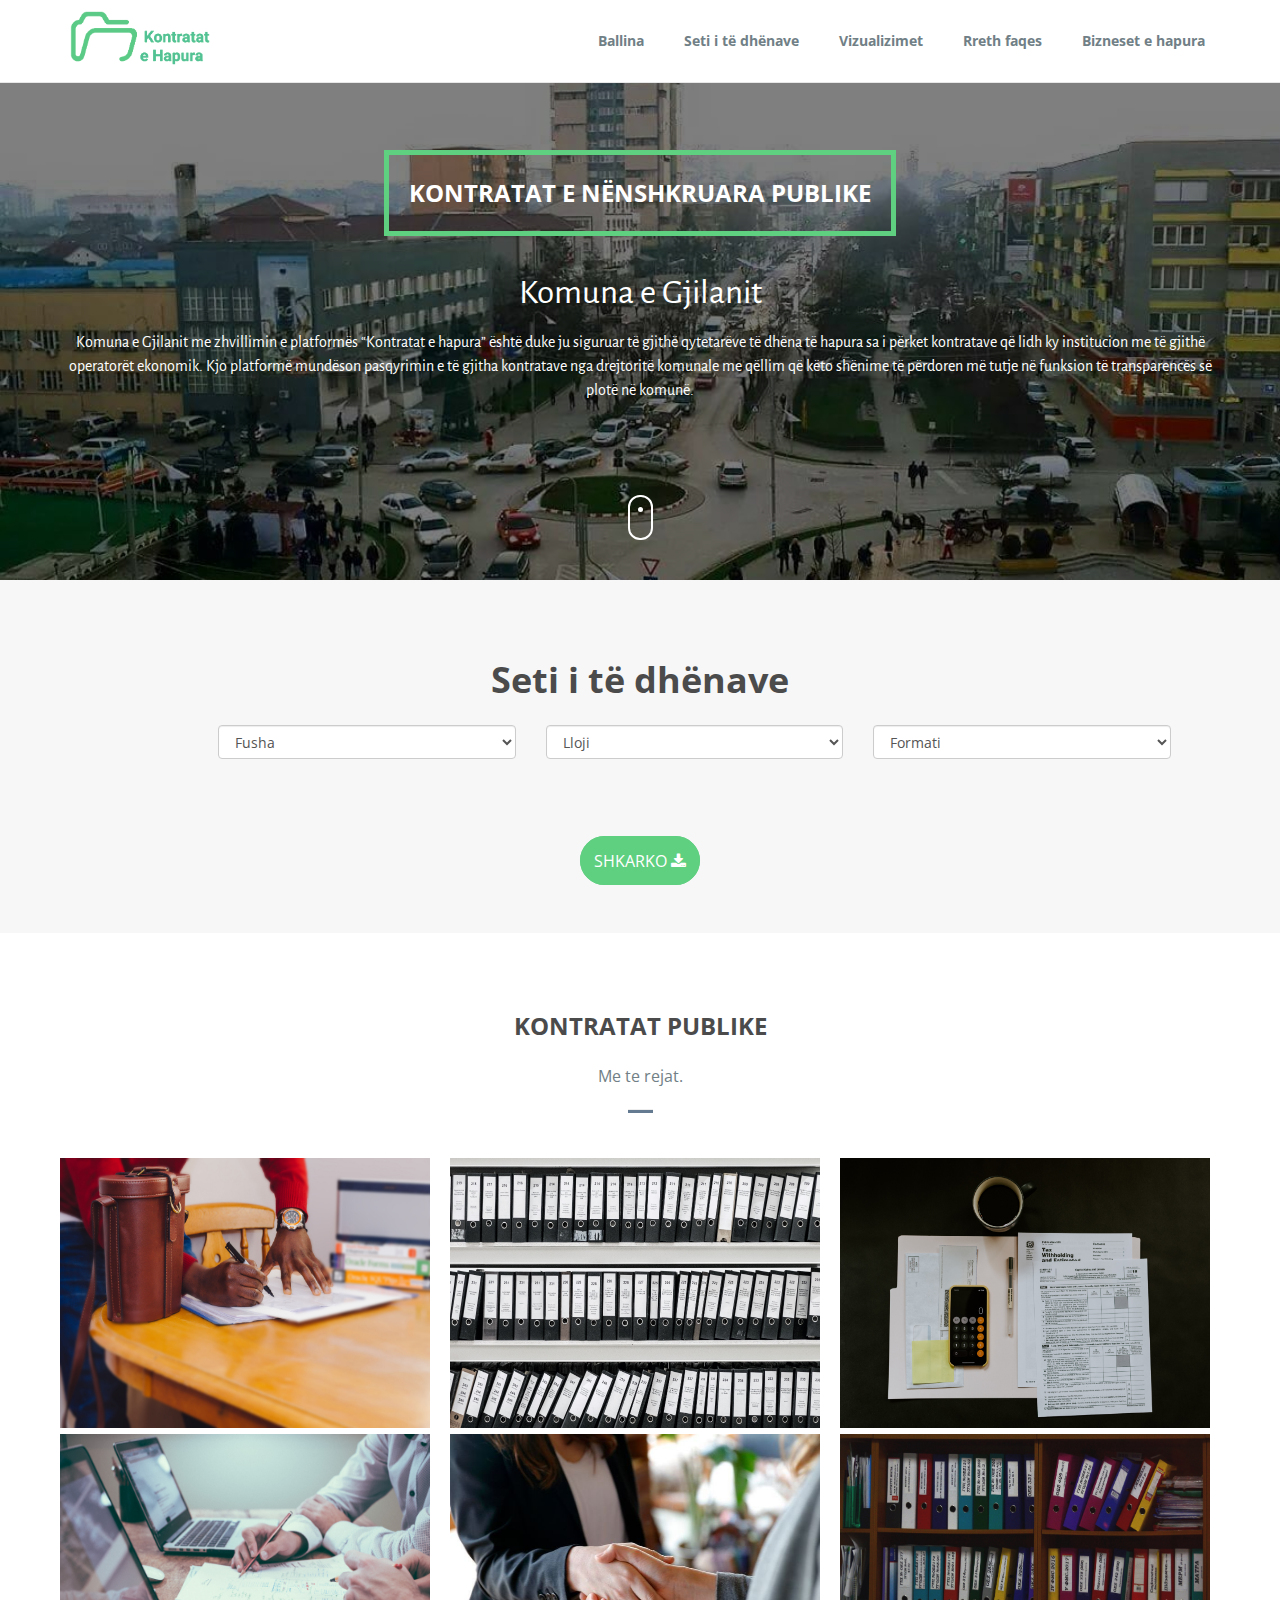
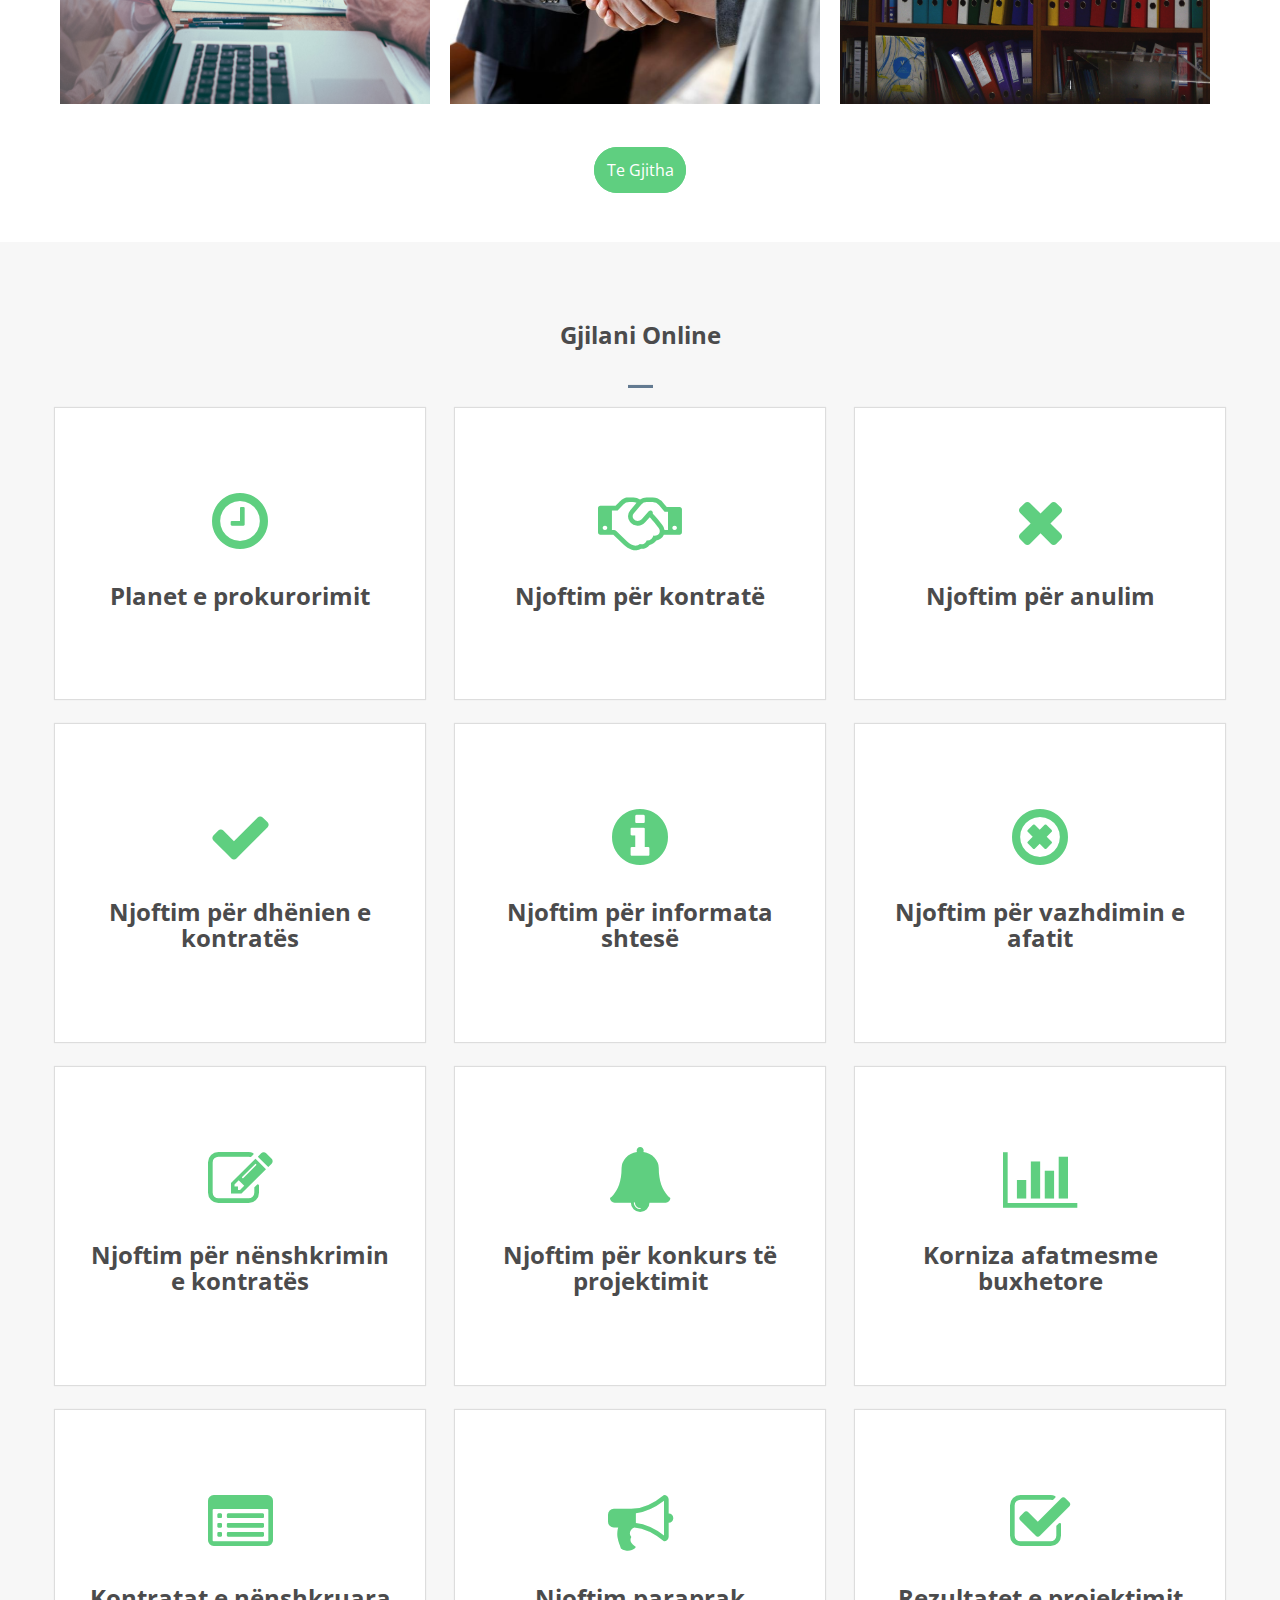
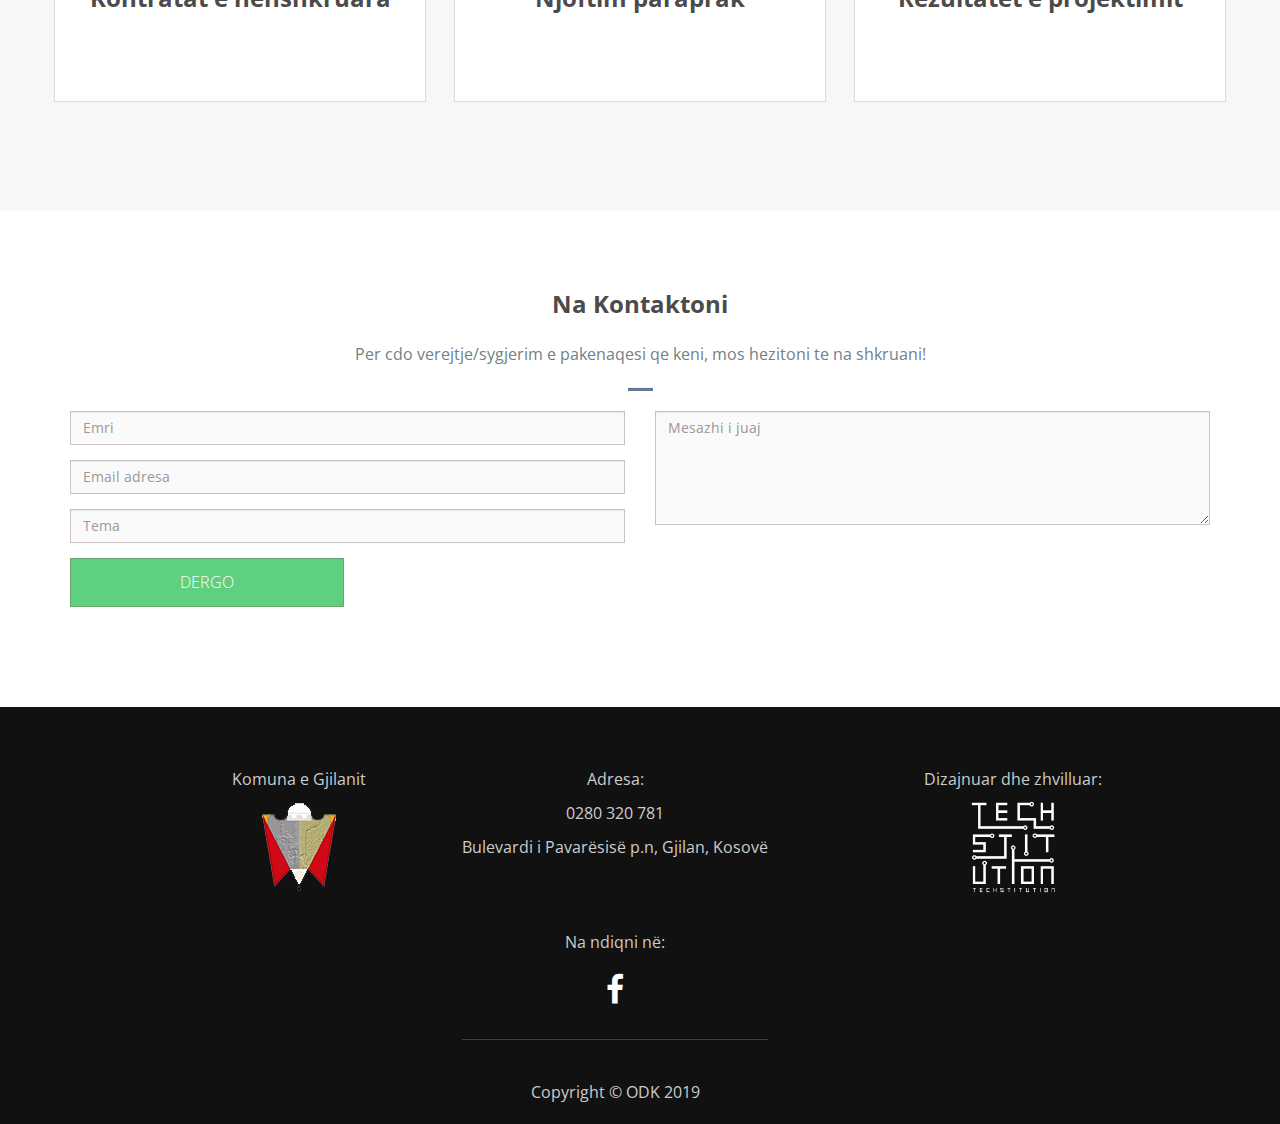
<file: index.html>
<!DOCTYPE html>
<html lang="en">

<head>
  <meta charset="utf-8">
  <meta name="viewport" content="width=device-width, initial-scale=1">
  <title>Kontratat e Hapura</title>
  <meta name="description" content="Free Bootstrap Theme by BootstrapMade.com">
  <meta name="keywords" content="free website templates, free bootstrap themes, free template, free bootstrap, free website template">

  <link rel="stylesheet" type="text/css" href="https://fonts.googleapis.com/css?family=Open+Sans|Candal|Alegreya+Sans">
  <link rel="stylesheet" type="text/css" href="css/font-awesome.min.css">
  <link rel="stylesheet" type="text/css" href="css/bootstrap.min.css">
  <link rel="stylesheet" type="text/css" href="css/imagehover.min.css">
  <link rel="stylesheet" type="text/css" href="css/style.css">
  <link rel="icon" type="image/png" href="img/ikona.png"/>

</head>

<body>
  <!--Navigation bar-->
  <nav class="navbar navbar-default navbar-fixed-top">
    <div class="container">
      <div class="navbar-header">
        <button type="button" class="navbar-toggle" data-toggle="collapse" data-target="#myNavbar">
          <span class="icon-bar"></span>
          <span class="icon-bar"></span>
          <span class="icon-bar"></span>
        </button>
        <img id="logo" src="img/kontrata.png">
      </div>
      <div class="collapse navbar-collapse" id="myNavbar">
        <ul class="nav navbar-nav navbar-right">
          <li><a href="#">Ballina</a></li>
          <li><a href="#SetiITeDhenave">Seti i të dhënave</a></li>
          <li><a href="dataset.html">Vizualizimet</a></li>
           <li><a href="about-us.html">Rreth faqes</a></li>
          <li><a href="http://biznesetehapura.com/sq" target="_blank">Bizneset e hapura</a></li>
        </ul>
      </div>
    </div>
  </nav>
  <!--/ Navigation bar-->
  <!--Modal box-->
  <div class="modal fade" id="login" role="dialog">
    <div class="modal-dialog modal-sm">

      <!-- Modal content no 1-->
      <div class="modal-content">
        <div class="modal-header">
          <button type="button" class="close" data-dismiss="modal">&times;</button>
          <h4 class="modal-title text-center form-title">Login</h4>
        </div>
        <div class="modal-body padtrbl">

          <div class="login-box-body">
            <p class="login-box-msg">Sign in to start your session</p>
            <div class="form-group">
              <form name="" id="loginForm">
                <div class="form-group has-feedback">
                  <!----- username -------------->
                  <input class="form-control" placeholder="Username" id="loginid" type="text" autocomplete="off" />
                  <span style="display:none;font-weight:bold; position:absolute;color: red;position: absolute;padding:4px;font-size: 11px;background-color:rgba(128, 128, 128, 0.26);z-index: 17;  right: 27px; top: 5px;" id="span_loginid"></span>
                  <!---Alredy exists  ! -->
                  <span class="glyphicon glyphicon-user form-control-feedback"></span>
                </div>
                <div class="form-group has-feedback">
                  <!----- password -------------->
                  <input class="form-control" placeholder="Password" id="loginpsw" type="password" autocomplete="off" />
                  <span style="display:none;font-weight:bold; position:absolute;color: grey;position: absolute;padding:4px;font-size: 11px;background-color:rgba(128, 128, 128, 0.26);z-index: 17;  right: 27px; top: 5px;" id="span_loginpsw"></span>
                  <!---Alredy exists  ! -->
                  <span class="glyphicon glyphicon-lock form-control-feedback"></span>
                </div>
                <div class="row">
                  <div class="col-xs-12">
                    <div class="checkbox icheck">
                      <label>
                                <input type="checkbox" id="loginrem" > Remember Me
                              </label>
                    </div>
                  </div>
                  <div class="col-xs-12">
                    <button type="button" class="btn btn-green btn-block btn-flat" onclick="userlogin()">Sign In</button>
                  </div>
                </div>
              </form>
            </div>
          </div>
        </div>
      </div>

    </div>
  </div>
  <!--/ Modal box-->
  <!--Banner-->
  <div class="banner">
    <div class="bg-color">
      <div class="container">
        <div class="row">
          <div class="banner-text text-center">
            <div class="text-border">
              <h2 class="text-dec">Kontratat e nënshkruara publike</h2>
            </div>
            <div class="intro-para text-center quote">
              <p class="big-text">Komuna e Gjilanit</p>
              <p class="small-text"> Komuna e Gjilanit me zhvillimin e platformës “Kontratat e hapura” është duke ju siguruar të gjithë qytetarëve të dhëna të hapura sa i përket kontratave që lidh ky institucion me të gjithë  operatorët ekonomik. Kjo platformë mundëson pasqyrimin e të gjitha kontratave nga drejtoritë komunale me qëllim që këto shënime të përdoren më tutje në funksion të transparencës së plotë në komunë.</p>
             <!-- <a href="#footer" class="btn get-quote">GET A QUOTE</a> -->
            </div>
            <a href="#SetiITeDhenave" class="mouse-hover">
              <div class="mouse"></div>
            </a>
          </div>
        </div>
      </div>
    </div>
  </div>
  <!--/ Banner-->
  <!--Cta-->
  <section id="SetiITeDhenave" class="section-padding" style="background-color: #F7F7F7">
    <h1 class="text-center " >Seti i të dhënave </h1>
      <div class=" text-center " style="margin-top: 25px;" >
      <form class="mc-trial row">
        <div class="form-group col-md-3 col-md-offset-2 col-sm-3">
          <div class=" controls">
            <!--<input name="name" placeholder="Enter Your Name" class="form-control" type="text">-->
            <select class="form-control">
              <option value="Fusha">Fusha</option>
              <option value="Viti">Viti</option>
              <option value="Drejtoria">Drejtoria</option>
              <option value="OE">OE</option>
            </select>
          </div>
        </div>
        <!-- End email input -->
        <div class="form-group col-md-3 col-sm-3">
          <div class=" controls">
           <!-- <input name="EMAIL" placeholder="Enter Your email" class="form-control" type="email">-->
            <select class="form-control">
              <option value="Lloji">Lloji</option>
            </select>

          </div>
        </div>
        <div class="form-group col-md-3 col-sm-3">
          <div class=" controls">
           <!-- <input name="EMAIL" placeholder="Enter Your email" class="form-control" type="email">-->
            
          <select class="form-control">
              <option value="Formati">Formati</option>
              <option value="CSV">CSV</option>
              <option value="Json">Json</option>
          </select>

          </div>
        </div>
      </form>
</div> <br> 
<div class="text-center Shkarko ">
         <div class="btn-trial position"><a id = "seeAllButton" href="#">SHKARKO <i class="fa fa-download"></i></a></div>
          </div> 
        </div>
      </div>
    </div>
</section>
  <!--/ Cta-->
  
  <!--Courses-->
  <section id="courses" class="section-padding">
    <div class="container">
      <div class="row">
        <div class="header-section text-center">
          <h2>KONTRATAT PUBLIKE</h2>
          <p>Me te rejat.</p>
          <hr class="bottom-line">
        </div>
      </div>
    </div>
    <div class="container">
      <div class="row">
        <div class="col-md-4 col-sm-6 padleft-right">
          <figure class="imghvr-fold-up">
            <img src="img/contract01.jpg" class="img-responsive" style="width: 370px;height: 270px;">
            <figcaption>
              <h3>Kontrata 1</h3>
              <p>Data e publikimit te njoftimit per kontrate <br>Data e nenshkrimit<br>Vlera totale e kontrates</p>
            </figcaption>
            <a href="#"></a>
          </figure>
        </div>
        <div class="col-md-4 col-sm-6 padleft-right">
          <figure class="imghvr-fold-up">
            <img src="img/contract02.jpg" class="img-responsive" style="width: 370px;height: 270px;">
            <figcaption>
              <h3>Kontrata 2</h3>
              <p>Data e publikimit te njoftimit per kontrate <br>Data e nenshkrimit<br>Vlera totale e kontrates</p>
            </figcaption>
            <a href="#"></a>
          </figure>
        </div>
        <div class="col-md-4 col-sm-6 padleft-right">
          <figure class="imghvr-fold-up">
            <img src="img/contract03.jpg" class="img-responsive" style="width: 370px;height: 270px;">
            <figcaption>
              <h3>Kontrata 3</h3>
              <p>Data e publikimit te njoftimit per kontrate <br>Data e nenshkrimit<br>Vlera totale e kontrates</p>
            </figcaption>
            <a href="#"></a>
          </figure>
        </div>
        <div class="col-md-4 col-sm-6 padleft-right">
          <figure class="imghvr-fold-up">
            <img src="img/contract04.jpg" class="img-responsive" style="width: 370px;height: 270px;">
            <figcaption>
              <h3>Kontrata 4</h3>
              <p>Data e publikimit te njoftimit per kontrate <br>Data e nenshkrimit<br>Vlera totale e kontrates</p>
            </figcaption>
            <a href="#"></a>
          </figure>
        </div>
        <div class="col-md-4 col-sm-6 padleft-right">
          <figure class="imghvr-fold-up">
            <img src="img/contract05.jfif" class="img-responsive" style="width: 370px;height: 270px;">
            <figcaption>
              <h3>Kontrata 5</h3>
              <p>Data e publikimit te njoftimit per kontrate <br>Data e nenshkrimit<br>Vlera totale e kontrates</p>
            </figcaption>
            <a href="#"></a>
          </figure>
        </div>
        <div class="col-md-4 col-sm-6 padleft-right">
          <figure class="imghvr-fold-up">
            <img src="img/contract06.jpg" class="img-responsive" style="width: 370px;height: 270px;">
            <figcaption>
              <h3>Kontrata 6</h3>
              <p>Data e publikimit te njoftimit per kontrate <br>Data e nenshkrimit<br>Vlera totale e kontrates</p>
            </figcaption>
            <a href="#"></a>
          </figure>
        </div>
      </div>
    </div>
    <div class="container">
        <div class="text-center">
         <div class="btn-trial position"><a id = "seeAllButton" href="#">Te Gjitha</a></div>
        </div>
    </div>
  </section>
  <!--/ Courses-->
  <!-- Esma-->
   <section id="work-shop" class="section-padding">
    <div class="container" >
      <div class="row"  >
        <div class="header-section text-center" >
          <h2>Gjilani Online</h2>
          
          <hr class="bottom-line">
        </div>
         <div class="row"  >
        <div class="col-md-4 col-sm-6" >
          <div class="service-box text-center">
            <div class="icon-box">
             <a href="https://kk.rks-gov.net/gjilan/prokurimi/planifikimi-i-prokurimit/" target="blank"> 
              <i class="  fa fa-clock-o color-green"></i>  
            </div>
            <div class="icon-text">
              <h4 class="ser-text">Planet e prokurorimit</h4></a>
            </div>
          </div>
        </div>
        <div class="col-md-4 col-sm-6">
          <div class="service-box text-center">
            <div class="icon-box">
               <a href=" https://kk.rks-gov.net/gjilan/prokurimi/njoftim-per-kontrate/" target="blank">
               <i class="fa fa-handshake-o color-green"></i> 
            </div>
            <div class="icon-text">
             <h4 class="ser-text">Njoftim për kontratë</h4></a>
            </div>
          </div>
        </div>
        <div class="col-md-4 col-sm-6">
          <div class="service-box text-center">
            <div class="icon-box">
              <a href="https://kk.rks-gov.net/gjilan/prokurimi/njoftim-per-anulim/" target="blank"> 
                <i class=" fa fa-remove color-green"></i>  
            </div>
            <div class="icon-text">
              <h4 class="ser-text">Njoftim për anulim</h4></a>
            </div>
          </div>
        </div>
</div>
 <div class="row" >
        <div class="col-md-4 col-sm-6">
          <div class="service-box text-center">
            <div class="icon-box">
             <a href="https://kk.rks-gov.net/gjilan/prokurimi/njoftim-per-dhenien-e-kontrates/" target="blank">   
              <i class="  fa fa-check color-green"></i>  
            </div>
            <div class="icon-text">
              <h4 class="ser-text">Njoftim për dhënien e kontratës</h4></a>
            </div>
          </div>
        </div>
         
         <div class="col-md-4 col-sm-6">
          <div class="service-box text-center">
            <div class="icon-box">
              <a href="https://kk.rks-gov.net/gjilan/prokurimi/njoftim-per-informata-shtese/" target="blank"> 
                <i class="fa fa-info-circle color-green"></i>  
            </div>
            <div class="icon-text">
              <h4 class="ser-text">Njoftim për informata shtesë</h4></a>
            </div>
          </div>
        </div>
         <div class="col-md-4 col-sm-6">
          <div class="service-box text-center">
            <div class="icon-box">
              <a href="https://kk.rks-gov.net/gjilan/prokurimi/anulim-i-dhenies-se-kontrates/" target="blank"> 
                <i class="  fa fa-times-circle-o color-green"></i>  
            </div>
            <div class="icon-text">
              <h4 class="ser-text">Njoftim për vazhdimin e afatit</h4></a>
            </div>
          </div>
        </div>
      </div>
       <div class="row"  >
         <div class="col-md-4 col-sm-6">
          <div class="service-box text-center">
            <div class="icon-box">
              <a href="https://kk.rks-gov.net/gjilan/prokurimi/njoftimi-per-nenshkrim-te-kontrates/" target="blank"> 
                <i class=" fa fa-pencil-square-o color-green"></i>  
            </div>
            <div class="icon-text">
              <h4 class="ser-text">Njoftim për nënshkrimin e kontratës</h4></a>
            </div>
          </div>
        </div>
         <div class="col-md-4 col-sm-6">
          <div class="service-box text-center">
            <div class="icon-box">
              <a href="https://kk.rks-gov.net/gjilan/prokurimi/njoftim-per-konkurs-projektimi/" target="blank">
                <i class="fa fa-bell color-green"></i>  
            </div>
            <div class="icon-text">
              <h4 class="ser-text">Njoftim për konkurs të projektimit</h4></a>
            </div>
          </div>
        </div>
         <div class="col-md-4 col-sm-6">
          <div class="service-box text-center">
            <div class="icon-box">
              <a href="https://kk.rks-gov.net/gjilan/prokurimi/kab/" target="blank">
               <i class="   fa fa-bar-chart color-green"></i>  
            </div>
            <div class="icon-text">
              <h4 class="ser-text">Korniza afatmesme buxhetore</h4></a>
            </div>
          </div>
        </div>
      </div>
       <div class="row"  >
         <div class="col-md-4 col-sm-6">
          <div class="service-box text-center ">
            <div class="icon-box">
              <a href="https://kk.rks-gov.net/gjilan/prokurimi/kontratat-e-nenshkruara/" target="blank"> 
                <i class=" fa fa-list-alt color-green"></i>  
            </div>
            <div class="icon-text">
              <h4 class="ser-text">Kontratat e nënshkruara</h4></a>
            </div>
          </div>
        </div>
         <div class="col-md-4 col-sm-6">
          <div class="service-box text-center">
            <div class="icon-box">
              <a href="https://kk.rks-gov.net/gjilan/prokurimi/njoftimi-indikativ/" target="blank"> 
                <i class=" fa fa-bullhorn color-green"></i>  
              </div>
            <div class="icon-text">
              <h4 class="ser-text">Njoftim paraprak</h4></a>
            </div>
          </div>
        </div>
                 <div class="col-md-4 col-sm-6">
          <div class="service-box text-center">
            <div class="icon-box">
              <a href=" https://kk.rks-gov.net/gjilan/prokurimi/njoftim-mbi-rezultatin-e-konkursit-te-projektimit/" target="blank"> 
                <i class=" fa fa-check-square-o color-green"></i>  
              </div>
            <div class="icon-text">
              <h4 class="ser-text">Rezultatet e projektimit</h4></a>
            </div>
          </div>
        </div>
</div>
      </div>
    </div>
  </section>
  <!-- /Esma-->
  <!--Contact-->
  <section id="contact" class="section-padding">
    <div class="container">
      <div class="row">
        <div class="header-section text-center">
          <h2>Na Kontaktoni</h2>
          <p>Per cdo verejtje/sygjerim e pakenaqesi qe keni, mos hezitoni te na shkruani!</p>
          <hr class="bottom-line">
        </div>
        <div id="sendmessage">Mesazhi juaj eshte derguar. Faleminderit!</div>
        <div id="errormessage"></div>
        <form action="" method="post" role="form" class="contactForm">
          <div class="col-md-6 col-sm-6 col-xs-12 left">
            <div class="form-group">
              <input type="text" name="name" class="form-control form" id="name" placeholder="Emri" data-rule="minlen:4" data-msg="Ju lutemi shkruani te pakten 4 karaktere" />
              <div class="validation"></div>
            </div>
            <div class="form-group">
              <input type="email" class="form-control" name="email" id="email" placeholder="Email adresa" data-rule="email" data-msg="Ju lutem shkruani nje email adrese te vlefshme" />
              <div class="validation"></div>
            </div>
            <div class="form-group">
              <input type="text" class="form-control" name="subject" id="subject" placeholder="Tema" data-rule="minlen:4" data-msg="Ju lutemi shkruani te pakten 8 karaktere" />
              <div class="validation"></div>
            </div>
          </div>

          <div class="col-md-6 col-sm-6 col-xs-12 right">
            <div class="form-group">
              <textarea class="form-control" name="message" rows="5" data-rule="required" data-msg="Ju lutemi shkruani diqka per ne!" placeholder="Mesazhi i juaj"></textarea>
              <div class="validation"></div>
            </div>
          </div>

          <div class="col-xs-12">
            <!-- Button -->
            <button id="seeAllButton" type="submit" id="submit" name="submit" class="form contact-form-button light-form-button oswald light btn-trial">DERGO</button>
          </div>
        </form>

      </div>
    </div>
  </section>
  <!--/ Contact-->
  <!--Footer-->
  <footer id="footer" class="footer">
  <div class="container text-center">
    <div class="col-12 flex">
      <div class="col-4" style="margin-left: 10%;">
        <p>
          Komuna e Gjilanit
        </p>
        <img src="img/gjilani-logo.png">
      </div>

      <div class="col-4">
        <div>
          <p>Adresa:</p>
          <p>0280 320 781</p>
          <p>Bulevardi i Pavarësisë p.n, Gjilan, Kosovë</p>
        </div>
        <ul class="social-links">
          <p>
          Na ndiqni në:
          </p>
          <li><a href="https://www.facebook.com/komunaegjilanit/"><i class="fa fa-facebook fa-fw"></i></a></li>
        </ul>
      <div>
        Copyright © ODK 2019
      </div>
      </div>

      <div class="col-4">
        <p>
          Dizajnuar dhe zhvilluar:
        </p>
        <img src="img/techstitution-logo.png" width="28%">
      </div>
    </div>
  </div>
  </div>
  </footer>
  <!--/ Footer-->

  <script src="js/jquery.min.js"></script>
  <script src="js/jquery.easing.min.js"></script>
  <script src="js/bootstrap.min.js"></script>
  <script src="js/custom.js"></script>
  <script src="contactform/contactform.js"></script>

</body>

</html>
</file>
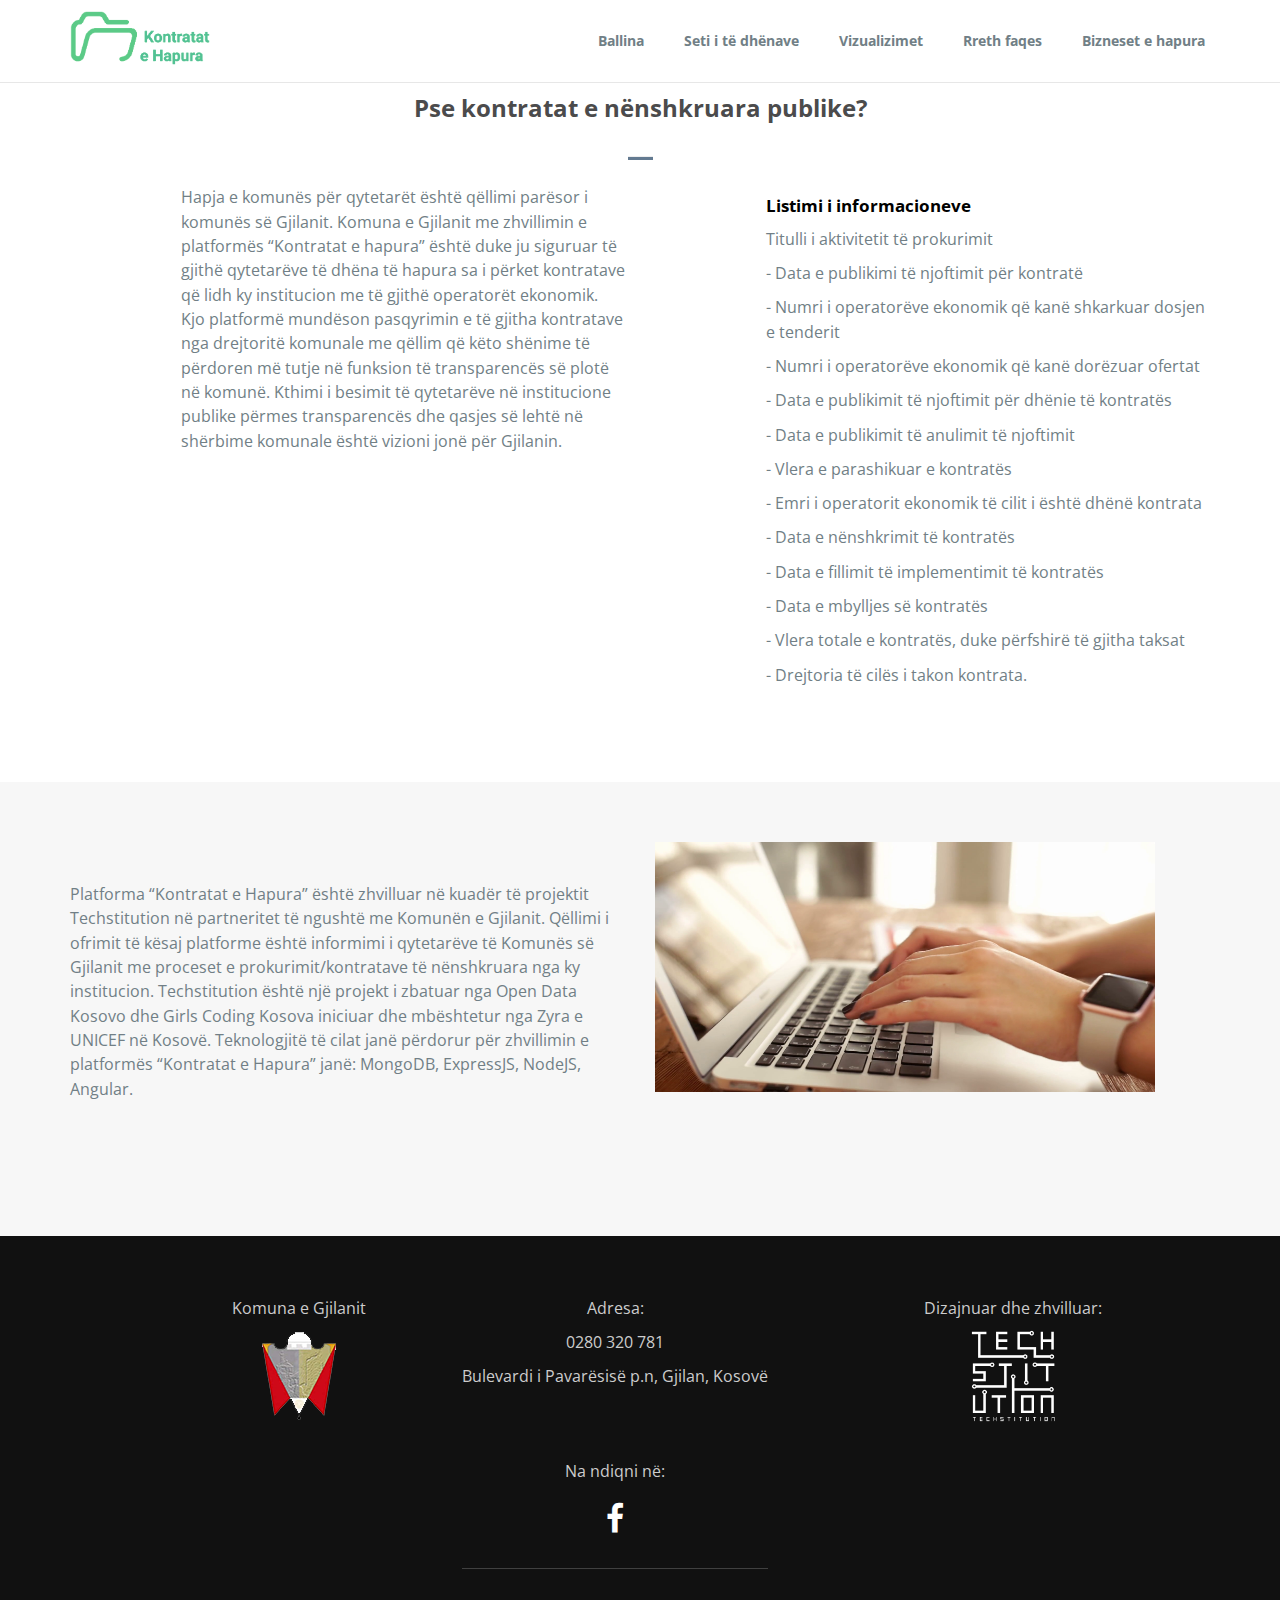
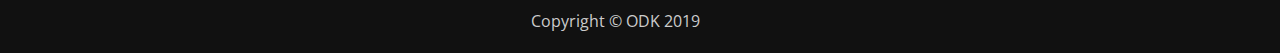
<file: about-us.html>
<!DOCTYPE html>
<html lang="en">

<head>
  <meta charset="utf-8">
  <meta name="viewport" content="width=device-width, initial-scale=1">
  <title>Kontratat e Hapura</title>
  <link rel="icon" type="image/png" href="img/ikona.png"/>

  <link rel="stylesheet" type="text/css" href="https://fonts.googleapis.com/css?family=Open+Sans|Candal|Alegreya+Sans">
  <link rel="stylesheet" type="text/css" href="css/font-awesome.min.css">
  <link rel="stylesheet" type="text/css" href="css/bootstrap.min.css">
  <link rel="stylesheet" type="text/css" href="css/imagehover.min.css">
  <link rel="stylesheet" type="text/css" href="css/style.css">

</head>

<body>
  <!--Navigation bar-->
 <nav class="navbar navbar-default navbar-fixed-top">
    <div class="container">
      <div class="navbar-header">
        <button type="button" class="navbar-toggle" data-toggle="collapse" data-target="#myNavbar">
          <span class="icon-bar"></span>
          <span class="icon-bar"></span>
          <span class="icon-bar"></span>
        </button>
        <img id="logo" src="img/kontrata.png">
      </div>
      <div class="collapse navbar-collapse" id="myNavbar">
        <ul class="nav navbar-nav navbar-right">
          <li><a href="index.html">Ballina</a></li>
          <li><a href="index.html#SetiITeDhenave">Seti i të dhënave</a></li>
          <li><a href="dataset.html">Vizualizimet</a></li>
           <li><a href="#">Rreth faqes</a></li>
          <li><a href="http://biznesetehapura.com/sq" target="_blank">Bizneset e hapura</a></li>
        </ul>
      </div>
    </div>
  </nav>
     
   <!--Feature-->
  <section id="feature" class="section-padding">
    <div class="container">
      <div class="row">
        <div class="header-section text-center">
          <h2 style="padding-top: 15px">Pse kontratat e nënshkruara publike?</h2>
          <hr class="bottom-line">
        </div>
        <div class="feature-info">
          <div class="fea">
            <div class="col-md-6">
              <div class="heading pull-right">
                <p>Hapja e komunës për qytetarët është qëllimi parësor i komunës së Gjilanit. Komuna e Gjilanit me zhvillimin e platformës “Kontratat e hapura” është duke ju siguruar të gjithë qytetarëve të dhëna të hapura sa i përket kontratave që lidh ky institucion me të gjithë  operatorët ekonomik. Kjo platformë mundëson pasqyrimin e të gjitha kontratave nga drejtoritë komunale me qëllim që këto shënime të përdoren më tutje në funksion të transparencës së plotë në komunë.

Kthimi i besimit të qytetarëve në institucione publike përmes transparencës dhe qasjes së lehtë në shërbime komunale është vizioni jonë për Gjilanin.</p>
              </div>
            </div>
          </div>
          <div class="fea">
            <div class="col-md-6">
              <div class="heading pull-right">
                 <h4>Listimi i informacioneve</h4>
                <p>Titulli i aktivitetit të prokurimit</p>
 <p> - Data e publikimi të njoftimit për kontratë</p>
<p> - Numri i operatorëve ekonomik që kanë shkarkuar dosjen e tenderit</p>
<p> - Numri i operatorëve ekonomik që kanë dorëzuar ofertat</p>
<p> - Data e publikimit të njoftimit për dhënie të kontratës</p> 
<p> - Data e publikimit të anulimit të njoftimit</p>
<p> - Vlera e parashikuar e kontratës</p>
<p> - Emri i operatorit ekonomik të cilit i është dhënë kontrata</p> 
<p> - Data e nënshkrimit të kontratës</p>
<p> - Data e fillimit të implementimit të kontratës</p>
<p> - Data e mbylljes së kontratës</p>
<p> - Vlera totale e kontratës, duke përfshirë të gjitha taksat</p>
<p>- Drejtoria të cilës i takon kontrata.</p>
              </div>
            </div>
          </div>
          <div class="fea">
          </div>
        </div>
      </div>
    </div>
  </section>
  <!--Organisations-->
  <section id="organisations" class="section-padding">
    <div class="container">
      <div class="row">

        <div class="col-md-6">
          <div class="detail-info">
          
            <p class="det-p">Platforma “Kontratat e Hapura” është zhvilluar në kuadër të projektit Techstitution në partneritet të ngushtë me Komunën e Gjilanit. Qëllimi i ofrimit të kësaj platforme është informimi i qytetarëve të Komunës së Gjilanit me proceset e prokurimit/kontratave të nënshkruara nga ky institucion. Techstitution është një projekt i zbatuar nga Open Data Kosovo dhe Girls Coding Kosova iniciuar dhe mbështetur nga Zyra e  UNICEF në Kosovë. Teknologjitë të cilat janë përdorur për zhvillimin e platformës “Kontratat e Hapura” janë: MongoDB, ExpressJS, NodeJS, Angular.</p>
            
          </div>
        </div>
        <div class="col-md-6">
          <img id="typing" src="img/typing.png">
        </div>
      </div>
    </div>
  </section>
  <!--/ Organisations-->
  <!--Footer-->
    <footer id="footer" class="footer">
  <div class="container text-center">
    <div class="col-12 flex">
      <div class="col-4" style="margin-left: 10%;">
        <p>
          Komuna e Gjilanit
        </p>
        <img src="img/gjilani-logo.png">
      </div>

      <div class="col-4">
        <div>
          <p>Adresa:</p>
          <p>0280 320 781</p>
          <p>Bulevardi i Pavarësisë p.n, Gjilan, Kosovë</p>
        </div>
        <ul class="social-links">
          <p>
          Na ndiqni në:
          </p>
          <li><a href="https://www.facebook.com/komunaegjilanit/"><i class="fa fa-facebook fa-fw"></i></a></li>
        </ul>
      <div>
        Copyright © ODK 2019
      </div>
      </div>

      <div class="col-4">
        <p>
          Dizajnuar dhe zhvilluar:
        </p>
        <img src="img/techstitution-logo.png" width="28%">
      </div>
    </div>
  </div>
  </div>
  </footer>
  <!--/ Footer-->
</body>
</html>
  <script src="js/jquery.min.js"></script>
  <script src="js/jquery.easing.min.js"></script>
  <script src="js/bootstrap.min.js"></script>
  <script src="js/custom.js"></script>
  <script src="contactform/contactform.js"></script>
</file>
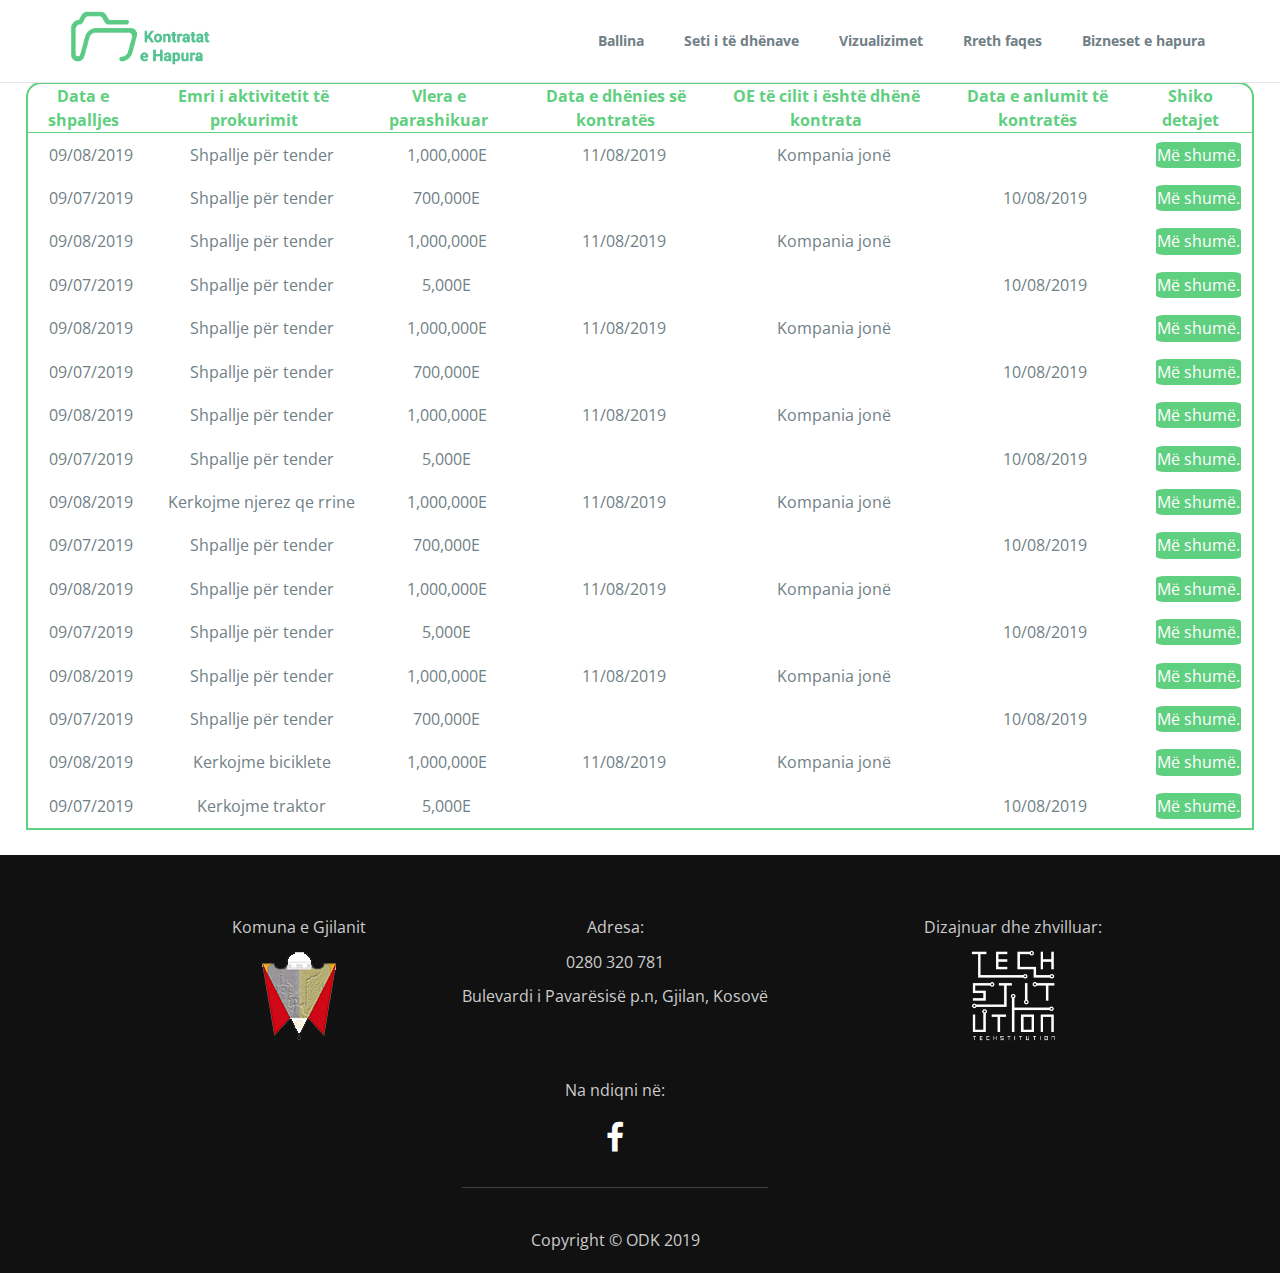
<file: dataset.html>
<!DOCTYPE html>
<html lang="en">

<head>
  <meta charset="utf-8">
  <meta name="viewport" content="width=device-width, initial-scale=1">
  <title>Kontratat e Hapura</title>
  <link rel="icon" type="image/png" href="img/ikona.png"/>

  <link rel="stylesheet" type="text/css" href="https://fonts.googleapis.com/css?family=Open+Sans|Candal|Alegreya+Sans">
  <link rel="stylesheet" type="text/css" href="css/font-awesome.min.css">
  <link rel="stylesheet" type="text/css" href="css/bootstrap.min.css">
  <link rel="stylesheet" type="text/css" href="css/imagehover.min.css">
  <link rel="stylesheet" type="text/css" href="css/style.css">


</head>

<body>
  <!--Navigation bar-->
 <nav class="navbar navbar-default navbar-fixed-top">
    <div class="container">
      <div class="navbar-header">
        <button type="button" class="navbar-toggle" data-toggle="collapse" data-target="#myNavbar">
          <span class="icon-bar"></span>
          <span class="icon-bar"></span>
          <span class="icon-bar"></span>
        </button>
        <img id="logo" src="img/kontrata.png">
      </div>
      <div class="collapse navbar-collapse" id="myNavbar">
        <ul class="nav navbar-nav navbar-right">
          <li><a href="index.html">Ballina</a></li>
          <li><a href="index.html#SetiITeDhenave">Seti i të dhënave</a></li>
          <li><a href="dataset.html">Vizualizimet</a></li>
           <li><a href="about-us.html">Rreth faqes</a></li>
          <li><a href="http://biznesetehapura.com/sq" target="_blank">Bizneset e hapura</a></li>
        </ul>
      </div>
    </div>
  </nav>
     
   <div class="search_bar">
		<input type="text" id="seach_contract_name" onkeyup="myFunction()" placeholder="Kërko kontratën...">
	</div>
	<!--TABELA2------------------------------------------------------------------------------------->
	<table class="table-hover table-borderless table-sm" id="data_table" cellspacing="0">
		<thead>
			<tr class="align-text-top">
				<th>Data e shpalljes</th>
				<th>Emri i aktivitetit të prokurimit</th>
				<th>Vlera e parashikuar</th>
				<!--<th>Drejtoria</th>-->
				<th>Data e dhënies së kontratës</th>
				<th>OE të cilit i është dhënë kontrata</th>
				<th>Data e anlumit të kontratës</th>
				<th>Shiko detajet</th>
			</tr>
		</thead>
		<tbody>
			<tr>
				<td>09/08/2019</td>
				<td>Shpallje për tender</td>
				<td>1,000,000E</td>
				<!--<td>Drejtoria e Arsimit</td>-->
				<td>11/08/2019</td>
				<td>Kompania jonë</td>
				<td></td>
				<td><div class="see_more"><button class= "see_more_button" id="myBtn">Më shumë.</button></div></td>
			</tr>
			<tr>
				<td>09/07/2019</td>
				<td>Shpallje për tender</td>
				<td>700,000E</td>
				<!--<td>Drejtoria e Arsimit</td>-->
				<td></td>
				<td></td>
				<td>10/08/2019</td>
				<td><div class="see_more"><button class= "see_more_button">Më shumë.</button></div></td>
			</tr>
			<tr>
				<td>09/08/2019</td>
				<td>Shpallje për tender</td>
				<td>1,000,000E</td>
				<!--<td>Drejtoria e Arsimit</td>-->
				<td>11/08/2019</td>
				<td>Kompania jonë</td>
				<td></td>
				<td><div class="see_more"><button class= "see_more_button">Më shumë.</button></div></td>
			</tr>
			<tr>
				<td>09/07/2019</td>
				<td>Shpallje për tender</td>
				<td>5,000E</td>
				<!--<td>Drejtoria e Arsimit</td>-->
				<td></td>
				<td></td>
				<td>10/08/2019</td>
				<td><div class="see_more"><button class= "see_more_button">Më shumë.</button></div></td>
			</tr>
			<tr>
				<td>09/08/2019</td>
				<td>Shpallje për tender</td>
				<td>1,000,000E</td>
				<!--<td>Drejtoria e Arsimit</td>-->
				<td>11/08/2019</td>
				<td>Kompania jonë</td>
				<td></td>
				<td><div class="see_more"><button class= "see_more_button">Më shumë.</button></div></td>
			</tr>
			<tr>
				<td>09/07/2019</td>
				<td>Shpallje për tender</td>
				<td>700,000E</td>
				<!--<td>Drejtoria e Arsimit</td>-->
				<td></td>
				<td></td>
				<td>10/08/2019</td>
				<td><div class="see_more"><button class= "see_more_button">Më shumë.</button></div></td>
			</tr>
			<tr>
				<td>09/08/2019</td>
				<td>Shpallje për tender</td>
				<td>1,000,000E</td>
				<!--<td>Drejtoria e Arsimit</td>-->
				<td>11/08/2019</td>
				<td>Kompania jonë</td>
				<td></td>
				<td><div class="see_more"><button class= "see_more_button">Më shumë.</button></div></td>
			</tr>
			<tr>
				<td>09/07/2019</td>
				<td>Shpallje për tender</td>
				<td>5,000E</td>
				<!--<td>Drejtoria e Arsimit</td>-->
				<td></td>
				<td></td>
				<td>10/08/2019</td>
				<td><div class="see_more"><button class= "see_more_button">Më shumë.</button></div></td>
			</tr>
			<tr>
				<td>09/08/2019</td>
				<td>Kerkojme njerez qe rrine</td>
				<td>1,000,000E</td>
				<!--<td>Drejtoria e Arsimit</td>-->
				<td>11/08/2019</td>
				<td>Kompania jonë</td>
				<td></td>
				<td><div class="see_more"><button class= "see_more_button">Më shumë.</button></div></td>
			</tr>
			<tr>
				<td>09/07/2019</td>
				<td>Shpallje për tender</td>
				<td>700,000E</td>
				<!--<td>Drejtoria e Arsimit</td>-->
				<td></td>
				<td></td>
				<td>10/08/2019</td>
				<td><div class="see_more"><button class= "see_more_button">Më shumë.</button></div></td>
			</tr>
			<tr>
				<td>09/08/2019</td>
				<td>Shpallje për tender</td>
				<td>1,000,000E</td>
				<!--<td>Drejtoria e Arsimit</td>-->
				<td>11/08/2019</td>
				<td>Kompania jonë</td>
				<td></td>
				<td><div class="see_more"><button class= "see_more_button">Më shumë.</button></div></td>
			</tr>
			<tr>
				<td>09/07/2019</td>
				<td>Shpallje për tender</td>
				<td>5,000E</td>
				<!--<td>Drejtoria e Arsimit</td>-->
				<td></td>
				<td></td>
				<td>10/08/2019</td>
				<td><div class="see_more"><button class= "see_more_button">Më shumë.</button></div></td>
			</tr>
			<tr>
				<td>09/08/2019</td>
				<td>Shpallje për tender</td>
				<td>1,000,000E</td>
				<!--<td>Drejtoria e Arsimit</td>-->
				<td>11/08/2019</td>
				<td>Kompania jonë</td>
				<td></td>
				<td><div class="see_more"><button class= "see_more_button">Më shumë.</button></div></td>
			</tr>
			<tr>
				<td>09/07/2019</td>
				<td>Shpallje për tender</td>
				<td>700,000E</td>
				<!--<td>Drejtoria e Arsimit</td>-->
				<td></td>
				<td></td>
				<td>10/08/2019</td>
				<td><div class="see_more"><button class= "see_more_button">Më shumë.</button></div></td>
			</tr>
			<tr>
				<td>09/08/2019</td>
				<td>Kerkojme biciklete</td>
				<td>1,000,000E</td>
				<!--<td>Drejtoria e Arsimit</td>-->
				<td>11/08/2019</td>
				<td>Kompania jonë</td>
				<td></td>
				<td><div class="see_more"><button class= "see_more_button">Më shumë.</button></div></td>
			</tr>
			<tr>
				<td>09/07/2019</td>
				<td>Kerkojme traktor</td>
				<td>5,000E</td>
				<!--<td>Drejtoria e Arsimit</td>-->
				<td></td>
				<td></td>
				<td>10/08/2019</td>
				<td><div class="see_more"><button class= "see_more_button">Më shumë.</button></div></td>
			</tr>
		</tbody>
		<tbody>
			<tr>

			</tr>
		</tbody>
	</table>
	<div id="myModal" class="modal">
	  <!-- Modal content -->
	  <div class="modal-content">
	    <div class="modal-header row">
	      <span class="close col-1">&times;</span>
	      <h2 class="col-12">Modal Header</h2>
	    </div>
	    <div class="row">
		<div class="sidenav">
	  		<a href="#">About</a>
	  		<a href="#">Services</a>
	  		<a href="#">Clients</a>
	  		<a href="#">Contact</a>
		</div>

		<div class="main">
	 		 <h2>Sidenav Example</h2>
	  		<p>This sidenav is always shown.</p>
		</div>
		</div>
	    <div class="modal-footer col-12">
	      <h3 class="col-12">Modal Footer</h3>
	    </div>
	  </div>

	</div>

	<script>
		// Get the modal
		var modal = document.getElementById("myModal");

		// Get the button that opens the modal
		var btn = document.getElementById("myBtn");

		// Get the <span> element that closes the modal
		var span = document.getElementsByClassName("close")[0];

		// When the user clicks the button, open the modal 
		btn.onclick = function() {
		  modal.style.display = "block";
		}

		// When the user clicks on <span> (x), close the modal
		span.onclick = function() {
		  modal.style.display = "none";
		}

		// When the user clicks anywhere outside of the modal, close it
		window.onclick = function(event) {
		  if (event.target == modal) {
		    modal.style.display = "none";
		  }
		}
		//Search
		function myFunction() {
		  // Declare variables
		  var input, filter, table, tr, td, i, txtValue;
		  input = document.getElementById("seach_contract_name");
		  filter = input.value.toUpperCase();
		  table = document.getElementById("data_table");
		  tr = table.getElementsByTagName("tr");

		  // Loop through all table rows, and hide those who don't match the search query
		  for (i = 0; i < tr.length; i++) {
		    td = tr[i].getElementsByTagName("td")[1];
		    if (td) {
		      txtValue = td.textContent || td.innerText;
		      if (txtValue.toUpperCase().indexOf(filter) > -1) {
		        tr[i].style.display = "";
		      } else {
		        tr[i].style.display = "none";
		      }
		    }
		  }
		}
	</script>




  <!--Footer-->
    <footer id="footer" class="footer">
  <div class="container text-center">
    <div class="col-12 flex">
      <div class="col-4" style="margin-left: 10%;">
        <p>
          Komuna e Gjilanit
        </p>
        <img src="img/gjilani-logo.png">
      </div>

      <div class="col-4">
        <div>
          <p>Adresa:</p>
          <p>0280 320 781</p>
          <p>Bulevardi i Pavarësisë p.n, Gjilan, Kosovë</p>
        </div>
        <ul class="social-links">
          <p>
          Na ndiqni në:
          </p>
          <li><a href="https://www.facebook.com/komunaegjilanit/"><i class="fa fa-facebook fa-fw"></i></a></li>
        </ul>
      <div>
        Copyright © ODK 2019
      </div>
      </div>

      <div class="col-4">
        <p>
          Dizajnuar dhe zhvilluar:
        </p>
        <img src="img/techstitution-logo.png" width="28%">
      </div>
    </div>
  </div>
  </div>
  </footer>
  <!--/ Footer-->
</body>
</html>
  <script src="js/jquery.min.js"></script>
  <script src="js/jquery.easing.min.js"></script>
  <script src="js/bootstrap.min.js"></script>
  <script src="js/custom.js"></script>
  <script src="contactform/contactform.js"></script>
</file>
<file: css/imagehover.min.css>
/*
 * ImageHover.css - http://www.imagehover.io
 */
 [class*=' imghvr-'],[class^=imghvr-]{position:relative;display:inline-block;margin:0;max-width:100%;background-color:#2266a5;color:#fff;overflow:hidden;-webkit-backface-visibility:hidden;backface-visibility:hidden;-moz-osx-font-smoothing:grayscale;-webkit-transform:translateZ(0);transform:translateZ(0)}[class*=' imghvr-']>img,[class^=imghvr-]>img{vertical-align:top;max-width:100%}[class*=' imghvr-'] figcaption,[class^=imghvr-] figcaption{background-color:#135796;padding:30px;position:absolute;top:0;bottom:0;left:0;right:0;color:#fff}[class*=' imghvr-'] figcaption h1,[class*=' imghvr-'] figcaption h2,[class*=' imghvr-'] figcaption h3,[class*=' imghvr-'] figcaption h4,[class*=' imghvr-'] figcaption h5,[class*=' imghvr-'] figcaption h6,[class^=imghvr-] figcaption h1,[class^=imghvr-] figcaption h2,[class^=imghvr-] figcaption h3,[class^=imghvr-] figcaption h4,[class^=imghvr-] figcaption h5,[class^=imghvr-] figcaption h6{color:#fff}[class*=' imghvr-'] a,[class^=imghvr-] a{position:absolute;top:0;bottom:0;left:0;right:0;z-index:1}[class*=' imghvr-'],[class*=' imghvr-'] *,[class*=' imghvr-'] :after,[class*=' imghvr-'] :before,[class*=' imghvr-']:after,[class*=' imghvr-']:before,[class^=imghvr-],[class^=imghvr-] *,[class^=imghvr-] :after,[class^=imghvr-] :before,[class^=imghvr-]:after,[class^=imghvr-]:before{-webkit-box-sizing:border-box;box-sizing:border-box;-webkit-transition:all .35s ease;transition:all .35s ease}[class*=' imghvr-fade'] figcaption,[class*=' imghvr-fade']:hover>img,[class^=imghvr-fade] figcaption,[class^=imghvr-fade]:hover>img{opacity:0}[class*=' imghvr-fade']:hover figcaption,[class^=imghvr-fade]:hover figcaption{opacity:1}[class*=' imghvr-fade']:hover figcaption,[class*=' imghvr-fade']:hover>img,[class^=imghvr-fade]:hover figcaption,[class^=imghvr-fade]:hover>img{-webkit-transform:translate(0,0);transform:translate(0,0)}.imghvr-fade-in-up figcaption{-webkit-transform:translate(0,15%);transform:translate(0,15%)}.imghvr-fade-in-down figcaption{-webkit-transform:translate(0,-15%);transform:translate(0,-15%)}.imghvr-fade-in-left figcaption{-webkit-transform:translate(-15%,0);transform:translate(-15%,0)}.imghvr-fade-in-right figcaption{-webkit-transform:translate(15%,0);transform:translate(15%,0)}[class*=' imghvr-push-']:hover figcaption,[class^=imghvr-push-]:hover figcaption{-webkit-transform:translate(0,0);transform:translate(0,0)}.imghvr-push-up figcaption{-webkit-transform:translateY(100%);transform:translateY(100%)}.imghvr-push-down figcaption,.imghvr-push-up:hover>img{-webkit-transform:translateY(-100%);transform:translateY(-100%)}.imghvr-push-down:hover>img{-webkit-transform:translateY(100%);transform:translateY(100%)}.imghvr-push-left figcaption{-webkit-transform:translateX(100%);transform:translateX(100%)}.imghvr-push-left:hover>img,.imghvr-push-right figcaption{-webkit-transform:translateX(-100%);transform:translateX(-100%)}.imghvr-push-right:hover>img{-webkit-transform:translateX(100%);transform:translateX(100%)}[class*=' imghvr-slide-']:hover figcaption,[class^=imghvr-slide-]:hover figcaption{-webkit-transform:translate(0,0);transform:translate(0,0)}.imghvr-slide-up figcaption{-webkit-transform:translateY(100%);transform:translateY(100%)}.imghvr-slide-down figcaption{-webkit-transform:translateY(-100%);transform:translateY(-100%)}.imghvr-slide-left figcaption{-webkit-transform:translateX(100%);transform:translateX(100%)}.imghvr-slide-right figcaption{-webkit-transform:translateX(-100%);transform:translateX(-100%)}.imghvr-slide-top-left figcaption{-webkit-transform:translate(-100%,-100%);transform:translate(-100%,-100%)}.imghvr-slide-top-right figcaption{-webkit-transform:translate(100%,-100%);transform:translate(100%,-100%)}.imghvr-slide-bottom-left figcaption{-webkit-transform:translate(-100%,100%);transform:translate(-100%,100%)}.imghvr-slide-bottom-right figcaption{-webkit-transform:translate(100%,100%);transform:translate(100%,100%)}[class*=' imghvr-reveal-']:before,[class^=imghvr-reveal-]:before{position:absolute;top:0;bottom:0;left:0;right:0;content:'';background-color:#135796}[class*=' imghvr-reveal-'] figcaption,[class^=imghvr-reveal-] figcaption{opacity:0}[class*=' imghvr-reveal-']:hover:before,[class^=imghvr-reveal-]:hover:before{-webkit-transform:translate(0,0);transform:translate(0,0)}[class*=' imghvr-reveal-']:hover figcaption,[class^=imghvr-reveal-]:hover figcaption{opacity:1;-webkit-transition-delay:.21s;transition-delay:.21s}.imghvr-reveal-up:before{-webkit-transform:translateY(100%);transform:translateY(100%)}.imghvr-reveal-down:before{-webkit-transform:translateY(-100%);transform:translateY(-100%)}.imghvr-reveal-left:before{-webkit-transform:translateX(100%);transform:translateX(100%)}.imghvr-reveal-right:before{-webkit-transform:translateX(-100%);transform:translateX(-100%)}.imghvr-reveal-top-left:before{-webkit-transform:translate(-100%,-100%);transform:translate(-100%,-100%)}.imghvr-reveal-top-right:before{-webkit-transform:translate(100%,-100%);transform:translate(100%,-100%)}.imghvr-reveal-bottom-left:before{-webkit-transform:translate(-100%,100%);transform:translate(-100%,100%)}.imghvr-reveal-bottom-right:before{-webkit-transform:translate(100%,100%);transform:translate(100%,100%)}[class*=' imghvr-hinge-'],[class^=imghvr-hinge-]{-webkit-perspective:50em;perspective:50em}[class*=' imghvr-hinge-'] figcaption,[class^=imghvr-hinge-] figcaption{opacity:0;z-index:1}[class*=' imghvr-hinge-']:hover img,[class^=imghvr-hinge-]:hover img{opacity:0}[class*=' imghvr-hinge-']:hover figcaption,[class^=imghvr-hinge-]:hover figcaption{opacity:1;-webkit-transition-delay:.21s;transition-delay:.21s}.imghvr-hinge-up img{-webkit-transform-origin:50% 0;-ms-transform-origin:50% 0;transform-origin:50% 0}.imghvr-hinge-up figcaption{-webkit-transform:rotateX(90deg);transform:rotateX(90deg);-webkit-transform-origin:50% 100%;-ms-transform-origin:50% 100%;transform-origin:50% 100%}.imghvr-hinge-up:hover>img{-webkit-transform:rotateX(-90deg);transform:rotateX(-90deg)}.imghvr-hinge-up:hover figcaption{-webkit-transform:rotateX(0);transform:rotateX(0)}.imghvr-hinge-down img{-webkit-transform-origin:50% 100%;-ms-transform-origin:50% 100%;transform-origin:50% 100%}.imghvr-hinge-down figcaption{-webkit-transform:rotateX(-90deg);transform:rotateX(-90deg);-webkit-transform-origin:50% -50%;-ms-transform-origin:50% -50%;transform-origin:50% -50%}.imghvr-hinge-down:hover>img{-webkit-transform:rotateX(90deg);transform:rotateX(90deg);opacity:0}.imghvr-hinge-down:hover figcaption{-webkit-transform:rotateX(0);transform:rotateX(0)}.imghvr-hinge-left img{-webkit-transform-origin:0 50%;-ms-transform-origin:0 50%;transform-origin:0 50%}.imghvr-hinge-left figcaption{-webkit-transform:rotateY(-90deg);transform:rotateY(-90deg);-webkit-transform-origin:100% 50%;-ms-transform-origin:100% 50%;transform-origin:100% 50%}.imghvr-hinge-left:hover>img{-webkit-transform:rotateY(90deg);transform:rotateY(90deg)}.imghvr-hinge-left:hover figcaption{-webkit-transform:rotateY(0);transform:rotateY(0)}.imghvr-hinge-right img{-webkit-transform-origin:100% 50%;-ms-transform-origin:100% 50%;transform-origin:100% 50%}.imghvr-hinge-right figcaption{-webkit-transform:rotateY(90deg);transform:rotateY(90deg);-webkit-transform-origin:0 50%;-ms-transform-origin:0 50%;transform-origin:0 50%}.imghvr-hinge-right:hover>img{-webkit-transform:rotateY(-90deg);transform:rotateY(-90deg)}.imghvr-hinge-right:hover figcaption{-webkit-transform:rotateY(0);transform:rotateY(0)}[class*=' imghvr-flip-'],[class^=imghvr-flip-]{-webkit-perspective:50em;perspective:50em}[class*=' imghvr-flip-'] img,[class^=imghvr-flip-] img{backface-visibility:hidden}[class*=' imghvr-flip-'] figcaption,[class*=' imghvr-flip-']:hover>img,[class^=imghvr-flip-] figcaption,[class^=imghvr-flip-]:hover>img{opacity:0}[class*=' imghvr-flip-']:hover figcaption,[class^=imghvr-flip-]:hover figcaption{opacity:1;-webkit-transition-delay:.13999999999999999s;transition-delay:.13999999999999999s}.imghvr-flip-horiz figcaption{-webkit-transform:rotateX(90deg);transform:rotateX(90deg);-webkit-transform-origin:0 50%;-ms-transform-origin:0 50%;transform-origin:0 50%}.imghvr-flip-horiz:hover img{-webkit-transform:rotateX(-180deg);transform:rotateX(-180deg)}.imghvr-flip-horiz:hover figcaption{-webkit-transform:rotateX(0);transform:rotateX(0)}.imghvr-flip-vert figcaption{-webkit-transform:rotateY(90deg);transform:rotateY(90deg);-webkit-transform-origin:50% 0;-ms-transform-origin:50% 0;transform-origin:50% 0}.imghvr-flip-vert:hover>img{-webkit-transform:rotateY(-180deg);transform:rotateY(-180deg)}.imghvr-flip-vert:hover figcaption{-webkit-transform:rotateY(0);transform:rotateY(0)}.imghvr-flip-diag-1 figcaption{-webkit-transform:rotate3d(1,-1,0,100deg);transform:rotate3d(1,-1,0,100deg)}.imghvr-flip-diag-1:hover>img{-webkit-transform:rotate3d(-1,1,0,100deg);transform:rotate3d(-1,1,0,100deg)}.imghvr-flip-diag-1:hover figcaption{-webkit-transform:rotate3d(0,0,0,0deg);transform:rotate3d(0,0,0,0deg)}.imghvr-flip-diag-2 figcaption{-webkit-transform:rotate3d(1,1,0,100deg);transform:rotate3d(1,1,0,100deg)}.imghvr-flip-diag-2:hover>img{-webkit-transform:rotate3d(-1,-1,0,100deg);transform:rotate3d(-1,-1,0,100deg)}.imghvr-flip-diag-2:hover figcaption{-webkit-transform:rotate3d(0,0,0,0deg);transform:rotate3d(0,0,0,0deg)}[class*=' imghvr-shutter-out-']:before,[class^=imghvr-shutter-out-]:before{background:#135796;position:absolute;content:'';-webkit-transition-delay:105ms;transition-delay:105ms}[class*=' imghvr-shutter-out-'] figcaption,[class^=imghvr-shutter-out-] figcaption{opacity:0;-webkit-transition-delay:0s;transition-delay:0s}[class*=' imghvr-shutter-out-']:hover:before,[class^=imghvr-shutter-out-]:hover:before{-webkit-transition-delay:0s;transition-delay:0s}[class*=' imghvr-shutter-out-']:hover figcaption,[class^=imghvr-shutter-out-]:hover figcaption{opacity:1;-webkit-transition-delay:105ms;transition-delay:105ms}.imghvr-shutter-out-horiz:before{left:50%;right:50%;top:0;bottom:0}.imghvr-shutter-out-horiz:hover:before{left:0;right:0}.imghvr-shutter-out-vert:before{top:50%;bottom:50%;left:0;right:0}.imghvr-shutter-out-vert:hover:before{top:0;bottom:0}.imghvr-shutter-out-diag-1:before{top:50%;bottom:50%;left:-35%;right:-35%;-webkit-transform:rotate(45deg);transform:rotate(45deg)}.imghvr-shutter-out-diag-1:hover:before{top:-35%;bottom:-35%}.imghvr-shutter-out-diag-2:before{top:50%;bottom:50%;left:-35%;right:-35%;-webkit-transform:rotate(-45deg);transform:rotate(-45deg)}.imghvr-shutter-out-diag-2:hover:before{top:-35%;bottom:-35%}[class*=' imghvr-shutter-in-']:after,[class*=' imghvr-shutter-in-']:before,[class^=imghvr-shutter-in-]:after,[class^=imghvr-shutter-in-]:before{background:#135796;position:absolute;content:''}[class*=' imghvr-shutter-in-']:after,[class^=imghvr-shutter-in-]:after{top:0;left:0}[class*=' imghvr-shutter-in-']:before,[class^=imghvr-shutter-in-]:before{right:0;bottom:0}[class*=' imghvr-shutter-in-'] figcaption,[class^=imghvr-shutter-in-] figcaption{opacity:0;z-index:1}[class*=' imghvr-shutter-in-']:hover figcaption,[class^=imghvr-shutter-in-]:hover figcaption{opacity:1;-webkit-transition-delay:.21s;transition-delay:.21s}.imghvr-shutter-in-horiz:after,.imghvr-shutter-in-horiz:before{width:0;height:100%}.imghvr-shutter-in-horiz:hover:after,.imghvr-shutter-in-horiz:hover:before{width:50%}.imghvr-shutter-in-vert:after,.imghvr-shutter-in-vert:before{height:0;width:100%}.imghvr-shutter-in-vert:hover:after,.imghvr-shutter-in-vert:hover:before{height:50%}.imghvr-shutter-in-out-horiz:after,.imghvr-shutter-in-out-horiz:before{width:0;height:100%}.imghvr-shutter-in-out-horiz:hover:after,.imghvr-shutter-in-out-horiz:hover:before{width:100%;opacity:.75}.imghvr-shutter-in-out-vert:after,.imghvr-shutter-in-out-vert:before{height:0;width:100%}.imghvr-shutter-in-out-vert:hover:after,.imghvr-shutter-in-out-vert:hover:before{height:100%;opacity:.75}.imghvr-shutter-in-out-diag-1:after,.imghvr-shutter-in-out-diag-1:before{width:200%;height:200%;-webkit-transition:all .6s ease;transition:all .6s ease;opacity:.75}.imghvr-shutter-in-out-diag-1:after{-webkit-transform:skew(-45deg) translateX(-150%);transform:skew(-45deg) translateX(-150%)}.imghvr-shutter-in-out-diag-1:before{-webkit-transform:skew(-45deg) translateX(150%);transform:skew(-45deg) translateX(150%)}.imghvr-shutter-in-out-diag-1:hover:after{-webkit-transform:skew(-45deg) translateX(-50%);transform:skew(-45deg) translateX(-50%)}.imghvr-shutter-in-out-diag-1:hover:before{-webkit-transform:skew(-45deg) translateX(50%);transform:skew(-45deg) translateX(50%)}.imghvr-shutter-in-out-diag-2:after,.imghvr-shutter-in-out-diag-2:before{width:200%;height:200%;-webkit-transition:all .6s ease;transition:all .6s ease;opacity:.75}.imghvr-shutter-in-out-diag-2:after{-webkit-transform:skew(45deg) translateX(-100%);transform:skew(45deg) translateX(-100%)}.imghvr-shutter-in-out-diag-2:before{-webkit-transform:skew(45deg) translateX(100%);transform:skew(45deg) translateX(100%)}.imghvr-shutter-in-out-diag-2:hover:after,.imghvr-shutter-in-out-diag-2:hover:before{-webkit-transform:skew(45deg) translateX(0);transform:skew(45deg) translateX(0)}[class*=' imghvr-fold'],[class^=imghvr-fold]{-webkit-perspective:50em;perspective:50em}[class*=' imghvr-fold'] img,[class^=imghvr-fold] img{-webkit-transform-origin:50% 0;-ms-transform-origin:50% 0;transform-origin:50% 0}[class*=' imghvr-fold'] figcaption,[class^=imghvr-fold] figcaption{z-index:1;opacity:0}[class*=' imghvr-fold']:hover>img,[class^=imghvr-fold]:hover>img{opacity:0;-webkit-transition-delay:0;transition-delay:0}[class*=' imghvr-fold']:hover figcaption,[class^=imghvr-fold]:hover figcaption{-webkit-transform:rotateX(0) translate3d(0,0,0) scale(1);transform:rotateX(0) translate3d(0,0,0) scale(1);opacity:1;-webkit-transition-delay:.21s;transition-delay:.21s}.imghvr-fold-up>img{-webkit-transform-origin:50% 0;-ms-transform-origin:50% 0;transform-origin:50% 0}.imghvr-fold-up figcaption{-webkit-transform:rotateX(-90deg) translate3d(0,-50%,0) scale(.6);transform:rotateX(-90deg) translate3d(0,-50%,0) scale(.6);-webkit-transform-origin:50% 100%;-ms-transform-origin:50% 100%;transform-origin:50% 100%}.imghvr-fold-up:hover>img{-webkit-transform:rotateX(90deg) scale(.6) translateY(50%);transform:rotateX(90deg) scale(.6) translateY(50%)}.imghvr-fold-down>img{-webkit-transform-origin:50% 100%;-ms-transform-origin:50% 100%;transform-origin:50% 100%}.imghvr-fold-down figcaption{-webkit-transform:rotateX(90deg) translate3d(0,50%,0) scale(.6);transform:rotateX(90deg) translate3d(0,50%,0) scale(.6);-webkit-transform-origin:50% 0;-ms-transform-origin:50% 0;transform-origin:50% 0}.imghvr-fold-down:hover>img{-webkit-transform:rotateX(-90deg) scale(.6) translateY(-50%);transform:rotateX(-90deg) scale(.6) translateY(-50%)}.imghvr-fold-left>img{-webkit-transform-origin:0 50%;-ms-transform-origin:0 50%;transform-origin:0 50%}.imghvr-fold-left figcaption{-webkit-transform:rotateY(90deg) translate3d(-50%,0,0) scale(.6);transform:rotateY(90deg) translate3d(-50%,0,0) scale(.6);-webkit-transform-origin:100% 50%;-ms-transform-origin:100% 50%;transform-origin:100% 50%}.imghvr-fold-left:hover>img{-webkit-transform:rotateY(-90deg) scale(.6) translateX(50%);transform:rotateY(-90deg) scale(.6) translateX(50%)}.imghvr-fold-right{-webkit-perspective:50em;perspective:50em}.imghvr-fold-right>img{-webkit-transform-origin:100% 50%;-ms-transform-origin:100% 50%;transform-origin:100% 50%}.imghvr-fold-right figcaption{-webkit-transform:rotateY(-90deg) translate3d(50%,0,0) scale(.6);transform:rotateY(-90deg) translate3d(50%,0,0) scale(.6);-webkit-transform-origin:0 50%;-ms-transform-origin:0 50%;transform-origin:0 50%}.imghvr-fold-right:hover>img{-webkit-transform:rotateY(90deg) scale(.6) translateX(-50%);transform:rotateY(90deg) scale(.6) translateX(-50%)}.imghvr-zoom-in figcaption{opacity:0;-webkit-transform:scale(.5);transform:scale(.5)}.imghvr-zoom-in:hover figcaption{-webkit-transform:scale(1);transform:scale(1);opacity:1}[class*=' imghvr-zoom-out'] figcaption,[class^=imghvr-zoom-out] figcaption{-webkit-transform:scale(.5);transform:scale(.5);-webkit-transform-origin:50% 50%;-ms-transform-origin:50% 50%;transform-origin:50% 50%;opacity:0}[class*=' imghvr-zoom-out'].hover figcaption,[class*=' imghvr-zoom-out']:hover figcaption,[class^=imghvr-zoom-out].hover figcaption,[class^=imghvr-zoom-out]:hover figcaption{-webkit-transform:scale(1);transform:scale(1);opacity:1;-webkit-transition-delay:.35s;transition-delay:.35s}.imghvr-zoom-out:hover>img{-webkit-transform:scale(.5);transform:scale(.5);opacity:0}.imghvr-zoom-out-up.hover>img,.imghvr-zoom-out-up:hover>img{-webkit-animation:imghvr-zoom-out-up .40249999999999997s linear;animation:imghvr-zoom-out-up .40249999999999997s linear;-webkit-animation-iteration-count:1;animation-iteration-count:1;-webkit-animation-fill-mode:forwards;animation-fill-mode:forwards}@-webkit-keyframes imghvr-zoom-out-up{50%{-webkit-transform:scale(.8) translateY(0);transform:scale(.8) translateY(0);opacity:.5}100%{-webkit-transform:scale(.8) translateY(-150%);transform:scale(.8) translateY(-150%);opacity:.5}}@keyframes imghvr-zoom-out-up{50%{-webkit-transform:scale(.8) translateY(0);transform:scale(.8) translateY(0);opacity:.5}100%{-webkit-transform:scale(.8) translateY(-150%);transform:scale(.8) translateY(-150%);opacity:.5}}.imghvr-zoom-out-down.hover>img,.imghvr-zoom-out-down:hover>img{-webkit-animation:imghvr-zoom-out-down .40249999999999997s linear;animation:imghvr-zoom-out-down .40249999999999997s linear;-webkit-animation-iteration-count:1;animation-iteration-count:1;-webkit-animation-fill-mode:forwards;animation-fill-mode:forwards}@-webkit-keyframes imghvr-zoom-out-down{50%{-webkit-transform:scale(.8) translateY(0);transform:scale(.8) translateY(0);opacity:.5}100%{-webkit-transform:scale(.8) translateY(150%);transform:scale(.8) translateY(150%);opacity:.5}}@keyframes imghvr-zoom-out-down{50%{-webkit-transform:scale(.8) translateY(0);transform:scale(.8) translateY(0);opacity:.5}100%{-webkit-transform:scale(.8) translateY(150%);transform:scale(.8) translateY(150%);opacity:.5}}.imghvr-zoom-out-left.hover>img,.imghvr-zoom-out-left:hover>img{-webkit-animation:imghvr-zoom-out-left .40249999999999997s linear;animation:imghvr-zoom-out-left .40249999999999997s linear;-webkit-animation-iteration-count:1;animation-iteration-count:1;-webkit-animation-fill-mode:forwards;animation-fill-mode:forwards}@-webkit-keyframes imghvr-zoom-out-left{50%{-webkit-transform:scale(.8) translateX(0);transform:scale(.8) translateX(0);opacity:.5}100%{-webkit-transform:scale(.8) translateX(-150%);transform:scale(.8) translateX(-150%);opacity:.5}}@keyframes imghvr-zoom-out-left{50%{-webkit-transform:scale(.8) translateX(0);transform:scale(.8) translateX(0);opacity:.5}100%{-webkit-transform:scale(.8) translateX(-150%);transform:scale(.8) translateX(-150%);opacity:.5}}.imghvr-zoom-out-right.hover>img,.imghvr-zoom-out-right:hover>img{-webkit-animation:imghvr-zoom-out-right .40249999999999997s linear;animation:imghvr-zoom-out-right .40249999999999997s linear;-webkit-animation-iteration-count:1;animation-iteration-count:1;-webkit-animation-fill-mode:forwards;animation-fill-mode:forwards}@-webkit-keyframes imghvr-zoom-out-right{50%{-webkit-transform:scale(.8) translateX(0);transform:scale(.8) translateX(0);opacity:.5}100%{-webkit-transform:scale(.8) translateX(150%);transform:scale(.8) translateX(150%);opacity:.5}}@keyframes imghvr-zoom-out-right{50%{-webkit-transform:scale(.8) translateX(0);transform:scale(.8) translateX(0);opacity:.5}100%{-webkit-transform:scale(.8) translateX(150%);transform:scale(.8) translateX(150%);opacity:.5}}.imghvr-zoom-out-flip-horiz{-webkit-perspective:50em;perspective:50em}.imghvr-zoom-out-flip-horiz figcaption{opacity:0;-webkit-transform:rotateX(90deg) translateY(-100%) scale(.5);transform:rotateX(90deg) translateY(-100%) scale(.5)}.imghvr-zoom-out-flip-horiz.hover>img,.imghvr-zoom-out-flip-horiz:hover>img{-webkit-transform:rotateX(-100deg) translateY(50%) scale(.5);transform:rotateX(-100deg) translateY(50%) scale(.5);opacity:0;-webkit-transition-delay:0;transition-delay:0}.imghvr-zoom-out-flip-horiz.hover figcaption,.imghvr-zoom-out-flip-horiz:hover figcaption{-webkit-transform:rotateX(0) translateY(0) scale(1);transform:rotateX(0) translateY(0) scale(1);opacity:1;-webkit-transition-delay:.35s;transition-delay:.35s}.imghvr-zoom-out-flip-vert{-webkit-perspective:50em;perspective:50em}.imghvr-zoom-out-flip-vert figcaption{opacity:0;-webkit-transform:rotateY(90deg) translate(50%,0) scale(.5);transform:rotateY(90deg) translate(50%,0) scale(.5)}.imghvr-zoom-out-flip-vert.hover>img,.imghvr-zoom-out-flip-vert:hover>img{-webkit-transform:rotateY(-100deg) translateX(50%) scale(.5);transform:rotateY(-100deg) translateX(50%) scale(.5);opacity:0;-webkit-transition-delay:0;transition-delay:0}.imghvr-zoom-out-flip-vert.hover figcaption,.imghvr-zoom-out-flip-vert:hover figcaption{-webkit-transform:rotateY(0) translate(0,0) scale(1);transform:rotateY(0) translate(0,0) scale(1);opacity:1;-webkit-transition-delay:.35s;transition-delay:.35s}.imghvr-blur figcaption{opacity:0}.imghvr-blur:hover>img{-webkit-filter:blur(30px);filter:blur(30px);-webkit-transform:scale(1.2);transform:scale(1.2);opacity:0}.imghvr-blur:hover figcaption{opacity:1;-webkit-transition-delay:.21s;transition-delay:.21s}
</file>
<file: css/style.css>
/*
    Theme Name: Mentor
    Theme URL: https://bootstrapmade.com/mentor-free-education-bootstrap-theme/
    Author: BootstrapMade.com
    Author URL: https://bootstrapmade.com
*/

body {
    font-size: 15px;
    line-height: 1.52;
    color: #717f86;
    font-size: 16px;
    font-family: 'Open Sans', sans-serif;
    font-weight: 400;
}
ol, ul {
    list-style: none;
}
blockquote, q {
    quotes: none;
}
blockquote:before, blockquote:after,
q:before, q:after {
    content: '';
    content: none;
}
table {
    border-collapse: collapse;
    border-spacing: 0;
}
.section-padding{
    padding: 60px 0px;
}
h1, h2, h3, h4, h5, h6{
    font-family: Open Sans, sans-serif;
    font-weight: 700;
    color: #4B4B4C;
}
a{
    color: #5fcf80;
}
a:hover, a:focus{
    color: #5fcf80;
}
/***********************************
Navigation bar
************************************/
.navbar-default .navbar-brand {
    color: #5FCF80;
}
.navbar-default {
    background-color: #ffffff;
}
.course-text{
    padding: 84px;
}
.navbar-default .navbar-nav > li > a {
    color: #717f86;
    font-size: 14px;
    font-weight: 700;
}
.navbar-nav > li > a{
    padding: 0px;
    margin: 10px 5px;
    padding: 10px 15px;
}
.navbar-default .navbar-nav > li > a:focus, .navbar-default .navbar-nav > li > a:hover
{
    color: #5FCF80;
}

.navbar-nav .active a{
    background: none !important;
    color: #5FCF80 !important;
    outline: none;
}

.btn-trial a{
    background-color: #5FCF80;
    border-radius: 25px;
    color: #ffffff !important;
    border: 1px solid #5FCF80;
}
.btn-trial a:hover, .btn-trial a:focus{
    border: 1px solid #5FCF80;
    background-color: #fff;
    color: #5FCF80 !important;
}
.navbar-default .navbar-brand {
    font-family: 'Dosis', sans-serif !important;
    font-weight: 700;
    text-transform: uppercase;
    padding: 0px;
    height: inherit;
    font-size: 36px;
    margin: 20px 0px;
}
.navbar-default .navbar-brand span{
    font-weight: 100 !important;
}

#logo{
    width:140px;  
}

.navbar {
    margin-bottom: 0px;
    padding: 11px;
}

.padding-zero{
    padding: 0px;
}
.mart20{
    margin-top: 20px;
}
/***********************************
Banner
************************************/
.banner{
    background: url('../img/gjilan.jpg') no-repeat center top;
    background-size: cover;
    min-height: 580px;
    position: relative;
}
.bg-color{
    background-color: RGBA(0, 0, 0, 0.5);
    min-height: 580px;
}
.text-dec{
    font-size: 24px;
    padding: 10px 20px;
    margin: 15px 0;
    text-transform: uppercase;
    color: #fff;
}
.text-border{
    border: 5px solid #5FCF80;
    display: inline-block;
    margin-top: 150px;
}
.intro-para{
    font-family: 'Alegreya Sans', sans-serif;
    font-size: 45px;
    color: #fff;
    margin-top: 30px;
}
.quote .btn{
    background-color:
}
.modal-dialog {
    width: 600px;
    margin: 150px auto;
}
.mouse {
    width: 25px;
    height: 45px;
    border: 2px solid #fff;
    position: absolute;
    bottom: 40px;
    left: 50%;
    margin-left: -12.5px;
    border-radius: 12px;
}
@-webkit-keyframes rotateplane {
    0%   {top:10px;}
    25%  {top:14px;}
    50%  {top:19px;}
    75%  {top:24px;}
    100% {top:28px;}
}
@-moz-keyframes rotateplane {
    0%   {top:10px;}
    25%  {top:14px;}
    50%  {top:19px;}
    75%  {top:24px;}
    100% {top:28px;}
}
@-o-keyframes rotateplane {
    0%   {top:10px;}
    25%  {top:14px;}
    50%  {top:19px;}
    75%  {top:24px;}
    100% {top:28px;}
}
.mouse::after {
    content: "";
    position: absolute;
    height: 5px;
    width: 5px;
    background-color: #fff;
    border-radius: 100%;
    left: 50%;
    top:10px;
    margin-left: -2.5px;
    transition:all 0.3s ease-in;

     -webkit-animation-name: rotateplane; /* Chrome, Safari, Opera */
    -webkit-animation-duration: 2s; /* Chrome, Safari, Opera */
    animation-name: rotateplane;
    animation-duration: 2s;
    animation-iteration-count: infinite;
}
.modal-content h4 {
    font-size: 1.5em;
    font-weight: 700;
}
.login-box-body {
    padding: 15px 30px;
}
.login-box-msg, .register-box-msg {
    margin: 0px;
    text-align: center;
    padding: 0px 20px 20px;
}
.modal-sm {
    width: 400px;
}
.padleft-right{
    padding-left: 5px;
    padding-right: 0px;
}
.big-text{
    font-size: 35px;
}
.small-text{
    font-size: 16px;
}
.quote .btn{
    background-color: #5fcf80;
    color: #fff;
    -webkit-transition: all 0.3s ease-in-out;
  -moz-transition: all 0.3s ease-in-out;
  transition: all 0.3s ease-in-out;
  margin-top: 10px;
}
.quote .btn:hover, .quote .btn:focus{
    background-color: #fff;
    color: #5fcf80;
    border-color: #fff;
     -webkit-transition: all 0.3s ease-in-out;
  -moz-transition: all 0.3s ease-in-out;
  transition: all 0.3s ease-in-out;
}
/***********************************
Features
************************************/
h2{
	font-size: 24px;
	padding-bottom: 15px;
}
.bottom-line{
	width: 25px;
	height: 3px;
	background-color: rgb(99, 122, 145);
}
.fea{
	margin-top: 25px;
}
.fea-img {
  width: 20%;
}
.heading {
    width: 80%;
}
.fea i {
    font-size: 39px;
    color: #5FCF80;
    margin-top: 7px;
}
.heading h4 {
    font-size: 17px;
    line-height: 1.25;
    font-weight: 700;
    color: #000;
    margin: 10px 0px;
    text-align: left;
}
.heading p {
  text-align: left;
}
/***********************************
 Organisations
************************************/
#organisations{
    background-color: rgb(247, 247, 247);
}
.orga-stru
{
    background-color: #5FCF80;
    width: 109px;
    height: auto;
    padding: 10px 10px 25px 10px;
    text-align: center;
    border-radius: 0px 80px 99px 99px;
    -moz-border-radius: 0px 80px 99px 99px;
    -webkit-border-radius: 0px 80px 99px 99px;
    -o-border-radius: 0px 80px 99px 99px;
}
.orga-stru h3 {
    font-size: 36px;
    color: white;
    font-weight: bold;
}
.orga-stru p {
    font-size: 14px;
    color: white;
    font-weight: normal;
    line-height: 20px;
    padding-top: 15px;
}
.orga-stru i
{
    font-size: 150px;
    margin-top: 35px;
    color: rgb(255, 255, 255);
}
h3.det-txt {
    font-size: 40px;
    font-weight: bold;
    text-transform: uppercase;
}
h4.sm-txt {
    color: #5FCF80;
    font-size: 24px;
}
p.det-p {
    padding: 40px 0px;
}
#pricing{
    background: rgb(247, 247, 247);
}
/***********************************
Cta
************************************/
#cta-2{
    padding: 140px 0;
}
.cta-2-txt {
    font-size: 24px;
    padding-bottom: 15px;
    text-align: center;
    margin: 0 auto;
    line-height: 34px !important;
}
.cta-2-form input[type="email"] {
    border: 0px solid #CCC;
    padding: 13px 40px;
    font-size: 18px;
    color: #2b5d83;
    font-weight: 100;
    min-width: 280px;
    margin-left: -4px;
    margin-bottom: 2px;
    border: 1px solid #5fcf80;
    background-color: rgb(247, 247, 247);
    border-radius: 30px 0px 0px 30px;
}
.cta-2-form-submit-btn {
    font-size: 18px;
    text-transform: capitalize;
    color: #fff;
    background-color: #5fcf80;
    border: 2px solid #fff;
    padding: 14px 30px;
    margin-left: -4px;
    transition: all 0.3s;
    -moz-transition: all 0.3s;
    -webkit-transition: all 0.3s;
    -o-transition: all 0.3s;
    border-width: 1px 1px 1px 0px;
    border-radius: 0px 30px 30px 0px;
}
/***********************************
Work Shop
************************************/
#work-shop {
    background-color: rgb(247, 247, 247);
}
.service-box{
    background: #fff;
    padding: 60px 30px 80px;
    box-shadow: 0px 0px 1px 1px rgba(0,0,0,0.1);
}
.icon-box i {
    color: #5FCF80;
    font-size: 65px;
}
.ser-text {
    font-size: 24px;
}
.icon-box, .icon-text {
    padding: 20px 0px 0px;
}
.row{
padding-bottom: 25px;
  }
/***********************************
Mentor Team
************************************/
.pm-staff-profile-image{
  width: 150px;
  height: 150px;
  background-color: #C6C6C6;
  border-radius: 50%;
  display: inline-block;
}
.pm-staff-profile-details {
    padding: 20px 20px;
}
.pm-staff-profile-name {
    font-size: 24px;
    text-transform: capitalize;
    color: #2b5d83;
}
.pm-staff-profile-title {
    text-transform: capitalize;
    color: #4b4b4b;
    font-weight: 500;
    padding: 12px 0px;
}
.pm-staff-profile-bio {
  text-transform: capitalize;
  color: #4b4b4b;
  font-weight: 100;
}
/***********************************
Testimonial
************************************/
#testimonial{
    background-color: #111;
}
.bg-white{
    background-color: #fff !important;
}
.text-comment{
  background-color: rgb(255, 255, 255);
  padding: 20px;
}
.text-par{
  font-size: 20px;
  padding-bottom: 15px;
}
/***********************************
Course
************************************/
[class*=" imghvr-"] figcaption, [class^="imghvr-"] figcaption {
    background-color: #5FCF80;
}
[class*=" imghvr-"], [class^="imghvr-"] {
    background-color: #5FCF80;
    color: #fff;
}
#seeAllButton{
    text-decoration: none;
    padding: 1%;
}
.position{
    margin-top: 2%;
}
/***********************************
Price Table
************************************/
.price-table {
    box-shadow: 0px 0px 1px 0px RGBA(0, 0, 0, 0.4);
    position: relative;
}
.price-table .pricing-head {
    background: #fff;
    padding: 40px;
    text-align: center;
}
.price-table .pricing-head h4 {
    font-size: 22px;
    color: #232c3b;
    margin-top: 0px;
    letter-spacing: 1px;
    border-bottom: 1px solid #232c3b;
    padding-bottom: 20px;
}
.pricing-head .amount {
    font-size: 60px;
    font-weight: bold;
}
.pricing-head .curency {
    display: inline-block;
    position: relative;
    top: -30px;
    font-size: 20px;
}
.price-in {
    background: #fff;
    text-align: center;
}
.btn-bg {
    border: 0px;
    border-radius: 0px;
    color: #fff !important;
    padding: 20px 0px;
    font-weight: bold !important;
    font-size: 14px;
    background-color: #5fcf80;
}
/***********************************
Contact Us
************************************/
.contact form .form {
    width: 100%;
    height: auto;
    padding: 15px 15px 12px;
    font-size: 18px;
    margin-bottom: 18px;
    color: #7f7f7f;
    letter-spacing: 0.5px;
}
#contact .form-control {
    background: #fafafa;
    border: 1px solid rgba(119, 81, 81, 0.34);
    width: 100%;
	margin-bottom: 15px;
    border-radius: 0;

}
.textarea {
    height: 228px;
    max-width: 100%;
    max-height: 229px;
}
.light {
    font-weight: 100;
}
.white{
    color: #fff !important;
}

.validation {
    color: red;
    display:none;
    margin: 0 0 20px;
    font-weight:400;
    font-size:13px;
}

#sendmessage {
    color: green;
    border:1px solid green;
    display:none;
    text-align:center;
    padding:15px;
    font-weight:600;
    margin-bottom:15px;
}

#errormessage {
    color: red;
    display:none;
    border:1px solid red;
    text-align:center;
    padding:15px;
    font-weight:600;
    margin-bottom:15px;
}

#sendmessage.show, #errormessage.show, .show {
	display:block;
}
/***********************************
Footer
************************************/
.flex{
    display: flex;
    flex-direction: row;
    justify-content: space-around;
}
.footer {
    padding: 60px 0 20px;
    background: #111;
    color: #ccc;
}
.footer a {
    color: #fff;
}

.footer h3{
	font-weight: 300;
	letter-spacing: 0.05em;
	margin: 0 0 40px;
	font-size: 24px;
}
.footer .form-control {
    border-radius: 30px;
    border: none;
    background: rgba(255,255,255,.1);
    padding-left: 30px;
    color: #e5e6e7;
    margin-bottom: 0;
    height: 48px;
}
.footer .social-links li a {
    color: #fff;
    font-size: 32px;
    line-height: 50px;
    border-radius: 50%;
    text-align: center;
    -webkit-transition: all .3s ease-out;
    transition: all .3s ease-out;
}
.footer .social-links li {
    display: inline-block;
    margin: 0 25px 25px;
    -webkit-transition: all .3s ease-out;
    transition: all .3s ease-out;
}
.footer .mc-trial {
    margin: 20px 0;
}
.footer .social-links {
    list-style: none;
    padding: 0;
    margin: 30px 0 40px;
    padding: 40px 0 0;
    border-bottom: 1px solid rgba(255,255,255,0.2);
}
.btn-submit:hover, .btn-submit:focus{
    background-color: #5fcf80;
    color: #fff;
}
.btn-submit{
	padding: 14px 12px;
	border-radius: 50px;
	text-transform: uppercase;
    background-color: #5fcf80;
    color: #fff;
}
.btn-submit i{
	padding-left: 8px;
}

.btn-sec {
    margin-top: 20px;
}
.ser-btn {
    padding: 10px 18px;
    border: 0px;
    background-color: #222935;
    color: #fff;
    border-radius: 3px;
    display: inline-block;
    margin-bottom: 20px;
}
.mem-info{
    padding: 45px 10px 0px;
    background-color: #eee;
}
.mem-info h4 {
    font-size: 18px;
    padding: 10px 0px;
}
.mem-info h3{
    font-size: 24px;
    padding: 15px 0px;
}
.mem-info h5
{
    margin-top: 10px;
    margin-bottom: 10px;
}
.mem-info p {
    margin: 0 0 10px;
}
.agent-social li {
    display: inline-block;
    padding: 0px 10px 0px 0px;
    margin-bottom: 10px;
}
.btn {
    padding: 10px 20px;
}
.light-form-button{
    background: #5fcf80;
    border: 1px solid rgba(119, 81, 81, 0.34);
    width: 24%;
    padding: 10px 10px;
    margin-bottom: 15px;
    color: #fff;: #fafafa;
    border: 1px solid rgba(119, 81, 81, 0.34);
    width: 24%;
    margin-bottom: 15px;
     -webkit-transition: all 0.3s ease-in-out;
  -moz-transition: all 0.3s ease-in-out;
  transition: all 0.3s ease-in-out;
}
.btn-green, .btn-green:hover{
    background-color: #5fcf80;
    color: #fff;
}
.footer .form-control:focus{
    box-shadow: none;
}
/***********************************
************************************
Responsive media queries
************************************
***********************************/
@media (min-width: 769px) and (max-width: 980px) {
    .ser-text {
    font-size: 20px;
    }
    .service-box, .feature-info, .orga-stru{
        margin-bottom: 30px;
    }
    .pricing-head .amount {
    font-size: 51px;
    }
    .price-table .pricing-head h4 {
    font-size: 18px;
    }
}
@media (min-width: 451px) and (max-width: 768px) {
    .ser-text {
    font-size: 20px;
    }
    .service-box, .feature-info{
        margin-bottom: 30px;
    }

    .pricing-head .amount {
    font-size: 51px;
    }
    .price-table .pricing-head h4 {
    font-size: 18px;
    }
}
@media (min-width: 20px) and (max-width: 450px) {
    .text-dec {
    font-size: 20px;
    }
    .big-text {
    font-size: 30px;
    }
    .small-text {
    font-size: 14px;
    }
    .intro-para {
    font-size: 30px;
    }
    .header-section p{
        font-size: 14px;
    }
    .heading {
    margin-bottom: 20px;
    }
    .orga-stru i {
    font-size: 92px;
    }
    .orga-stru {
    padding: 5px 5px 15px 5px;
    width: 75px;
    margin-bottom: 20px;
    }
    .orga-stru h3 {
    font-size: 28px;
    }
    .orga-stru p {
    font-size: 13px;
    }
    h3.det-txt {
    font-size: 28px;
    }
    .cta-2-txt {
    font-size: 20px;
    }
    .service-box, .text-comment, .price-table{
        margin-bottom: 30px;
    }
    .contact-form-button{
        width: 40%;
    }
    .footer .social-links li {
    margin: 0 5px 25px;
    }
    .cta-2-form-submit-btn {
    font-size: 10px;
    }
    .cta-2-form input[type="email"] {
    padding: 13px 10px;
    font-size: 10px;
    min-width: 187px;
    }
    .modal-sm {
    width: 300px;
    }
    .login-box-body {
    padding: 15px 20px;
    }
    .navbar-default .navbar-brand{
        margin-left: 10px;
    }
    .navbar-default .navbar-nav > li > a{
        text-align: center;
    }
}
/** about us*/
#typing{
    height:250px;
    width: 500px;
}
table{
    margin: 2%;
    border-collapse: separate !important;
    border: 2px solid #5fcf80 !important;
    border-top-left-radius: 15px !important;
    border-top-right-radius: 15px !important;
}

thead>tr{
    color: #5fcf80 !important;
    font-weight: bold;
}

th{
    text-align: center;
    padding-top: 0px;
    padding-right: 1em;
    border-bottom: 1px solid #5fcf80 !important;
}

td{
    color: #717f86;
}

table>tbody{
  text-align: center;
}

.read_document{
    display: flex;
    justify-content: center;
}

.eye {
  margin: 0;
  width: 13px;
  height: 13px;
  border: solid 1px #000;
  border-radius:  75% 15%;
  position: relative;
  transform: rotate(45deg);
  justify-content: center;
}
.eye:before {
  content: '';
  display: block;
  position: absolute;
  width: 5px;
  height: 5px;
  border: solid 1px #000;
  border-radius: 50%;
  left: 3px;
  top: 3px;
}
.eye:before:hover{
    background-color: 
}

.see_more{
  margin: 7%;
  border-radius: 10%; 
  padding: 1px;
  border:0;
}

/* Popup table part -----------------------------------------------------------------*/
.modal {
  display: none; /* Hidden by default */
  position: fixed; /* Stay in place */
  z-index: 1; /* Sit on top */
  padding-top: 100px; /* Location of the box */
  left: 0;
  top: 0;
  width: 100%; /* Full width */
  height: 100%; /* Full height */
  overflow: auto; /* Enable scroll if needed */
  background-color: rgb(0,0,0); /* Fallback color */
  background-color: rgba(0,0,0,0.4); /* Black w/ opacity */
}

/* Modal Content */
.modal-content {
  position: relative;
  background-color: #fefefe;
  margin: auto;
  padding: 0;
  border: 1px solid #888;
  width: 80%;
  box-shadow: 0 4px 8px 0 rgba(0,0,0,0.2),0 6px 20px 0 rgba(0,0,0,0.19);
  -webkit-animation-name: animatetop;
  -webkit-animation-duration: 0.4s;
  animation-name: animatetop;
  animation-duration: 0.4s
}

/* Add Animation */
@-webkit-keyframes animatetop {
  from {top:-300px; opacity:0} 
  to {top:0; opacity:1}
}

@keyframes animatetop {
  from {top:-300px; opacity:0}
  to {top:0; opacity:1}
}

/* The Close Button */
.close {
  color: white;
  float: right !important;
  font-size: 28px;
  font-weight: bold;
}

.close:hover,
.close:focus {
  color: #000;
  text-decoration: none;
  cursor: pointer;
}

.modal-header {
  padding: 2px 16px;
  background-color: #5cb85c;
  color: white;
}

.modal-body {padding: 2px 16px;}

.modal-footer {
  padding: 2px 16px;
  background-color: #5cb85c;
  color: white;
}
 {
  width: 200px;
  z-index: 1;
  top: 0;
  left: 0;
  background-color: #111;
  overflow-x: hidden;
  padding-top: 20px;
}

 {
  padding: 6px 6px 6px 32px;
  text-decoration: none;
  font-size: 25px;
  color: #818181;
  display: block;
}

.sidenav a:hover {
  color: #f1f1f1;
}

.main {
  margin-left: 200px; /* Same as the width of the sidenav */
}

@media screen and (max-height: 450px) {
   {padding-top: 15px;}
   {font-size: 18px;}
}

.see_more_button{
  background-color: #5fcf80;
  color: white;
  border-radius: 10%; 
  padding: 1px;
  border:0;
}


/*Pagination & Search-----------------------------------------------------------*/

.search_bar{
  width: 90%;
  margin: 2%;
  display: flex;
  flex-direction: row;
}

#seach_contract_name{
  border-color: #5fcf80;
  border-radius: 5%;
}

#myInput {
  background-image: url('/css/searchicon.png'); /* Add a search icon to input */
  background-position: 10px 12px; /* Position the search icon */
  background-repeat: no-repeat; /* Do not repeat the icon image */
  width: 100%; /* Full-width */
  font-size: 16px; /* Increase font-size */
  padding: 12px 20px 12px 40px; /* Add some padding */
  border: 1px solid #ddd; /* Add a grey border */
  margin-bottom: 12px; /* Add some space below the input */
}
</file>
